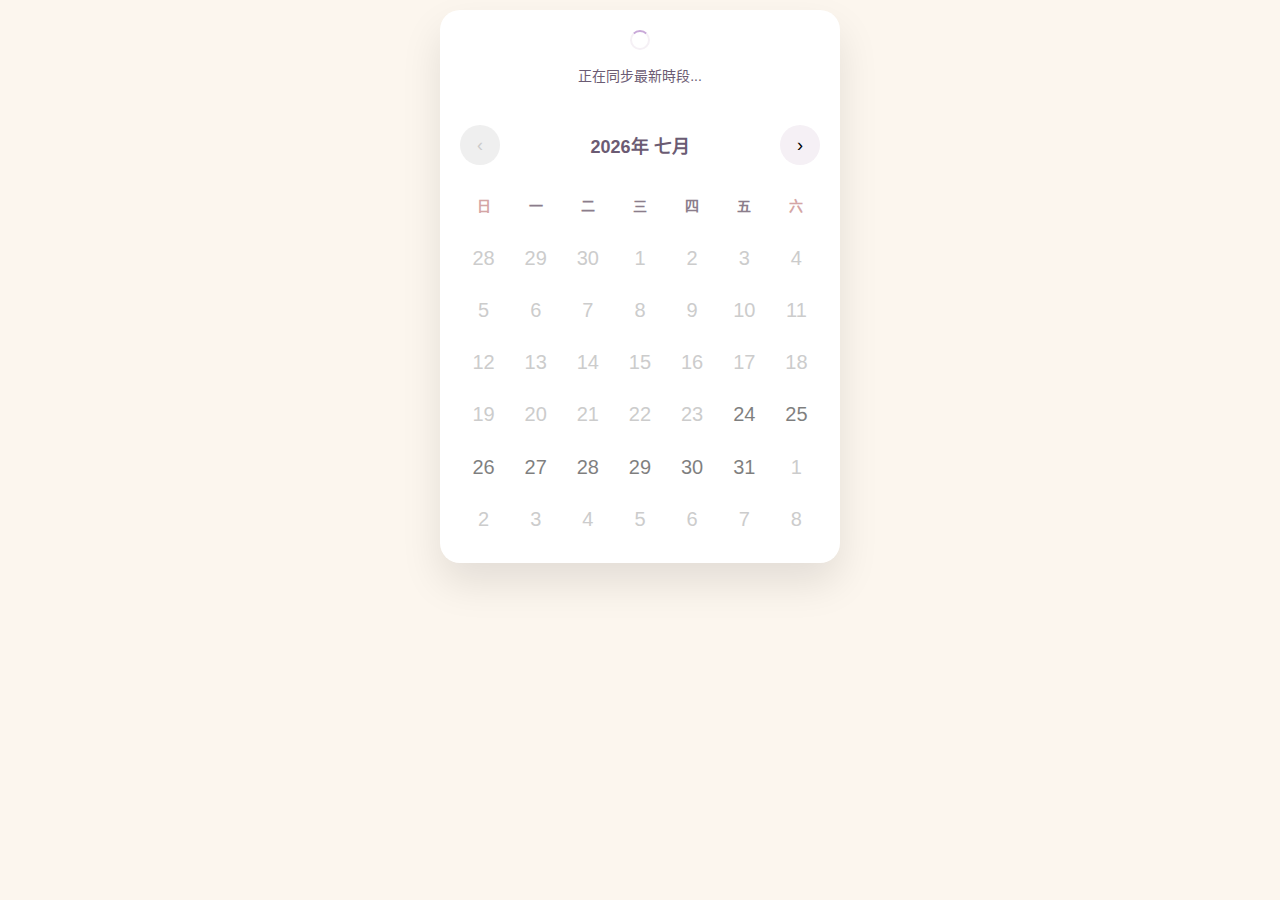
<file: index.html>
<!DOCTYPE html>
<html lang="zh-TW">
<head>
    <!-- 設定文件編碼為 UTF-8 -->
    <meta charset="UTF-8">
    <!-- 設定響應式設計的視窗參數，適合手機瀏覽 -->
    <meta name="viewport" content="width=device-width, initial-scale=1.0">
    <!-- 網頁標題 -->
    <title>美甲預約系統</title>
    
    <!-- 效能優化：預載入關鍵 CSS 資源 -->
    <!-- 只預載入 CSS 檔案，因為它們會立即用於頁面渲染 -->
    <!-- JavaScript 檔案已使用 defer 屬性，會在 HTML 解析時並行下載，無需額外 preload -->
    <link rel="preload" href="style.css" as="style">
    
    <!-- 效能優化：DNS 預解析 -->
    <link rel="dns-prefetch" href="//static.line-scdn.net">
    <link rel="dns-prefetch" href="//script.google.com">
    <link rel="dns-prefetch" href="//www.googleapis.com">
    
    <!-- 效能優化：預連接重要域名 -->
    <link rel="preconnect" href="https://static.line-scdn.net" crossorigin>
    <link rel="preconnect" href="https://www.googleapis.com" crossorigin>
    
    <!-- 引入外部 CSS 樣式檔案 -->
    <link rel="stylesheet" href="style.css">
</head>
<body>
    <!-- 主要容器，包含所有內容 -->
    <div class="container">
        <!-- 載入指示器 -->
        <div id="loadingIndicator" class="loading-indicator">
            <div class="loading-spinner"></div>
            <p>正在載入預約系統...</p>
        </div>
        
        <!-- 行事曆容器 -->
        <div class="calendar-container">
            <!-- 行事曆標題列，包含月份導航按鈕 -->
            <div class="calendar-header">
                <!-- 上一個月按鈕 -->
                <button id="prevMonth" class="nav-btn">‹</button>
                <!-- 顯示當前年月 -->
                <h2 id="currentMonth"></h2>
                <!-- 下一個月按鈕 -->
                <button id="nextMonth" class="nav-btn">›</button>
            </div>
            <!-- 行事曆網格容器 -->
            <div class="calendar-grid">
                <!-- 星期標題列 -->
                <div class="weekdays">
                    <div>日</div>
                    <div>一</div>
                    <div>二</div>
                    <div>三</div>
                    <div>四</div>
                    <div>五</div>
                    <div>六</div>
                </div>
                <!-- 日期格子容器，由 JavaScript 動態生成內容 -->
                <div id="calendarDays" class="days"></div>
            </div>
        </div>

        <!-- 時段選擇區域，預設隱藏，選擇日期後顯示 -->
        <div id="timeSlots" class="time-slots hidden">
            <!-- 顯示選中的日期 -->
            <h3 id="selectedDate"></h3>
            <!-- 時段按鈕容器，內容將由JavaScript動態生成 -->
            <div class="slots-container">
                <!-- 動態時段將在這裡生成 -->
            </div>
        </div>
    </div>

    <!-- 使用 defer 屬性非阻塞載入 JavaScript -->
    <!-- 引入LIFF SDK -->
    <script defer charset="utf-8" src="https://static.line-scdn.net/liff/edge/2/sdk.js"></script>
    <!-- 🔒 引入安全工具模組（必須優先載入，供其他模組使用） -->
    <script defer src="security-utils.js"></script>
    <!-- 🔐 引入加密工具模組（localStorage 資料加密） -->
    <script defer src="crypto-utils.js"></script>
    <!-- 🛡️ 引入 CSRF 保護模組（防止跨站請求偽造） -->
    <script defer src="csrf-protection.js"></script>
    <!-- 引入 LIFF 服務模組 -->
    <script defer src="liff-service.js"></script>
    <!-- 引入 API 服務模組 -->
    <script defer src="api-service.js"></script>
    <!-- 引入 Google 日曆服務模組 -->
    <script defer src="google-calendar-service.js"></script>
    <!-- 引入 Google 日曆配置 -->
    <script defer src="google-calendar-config.js"></script>
    <!-- 引入主要功能 JavaScript -->
    <script defer src="script.js"></script>
</body>
</html>
</file>
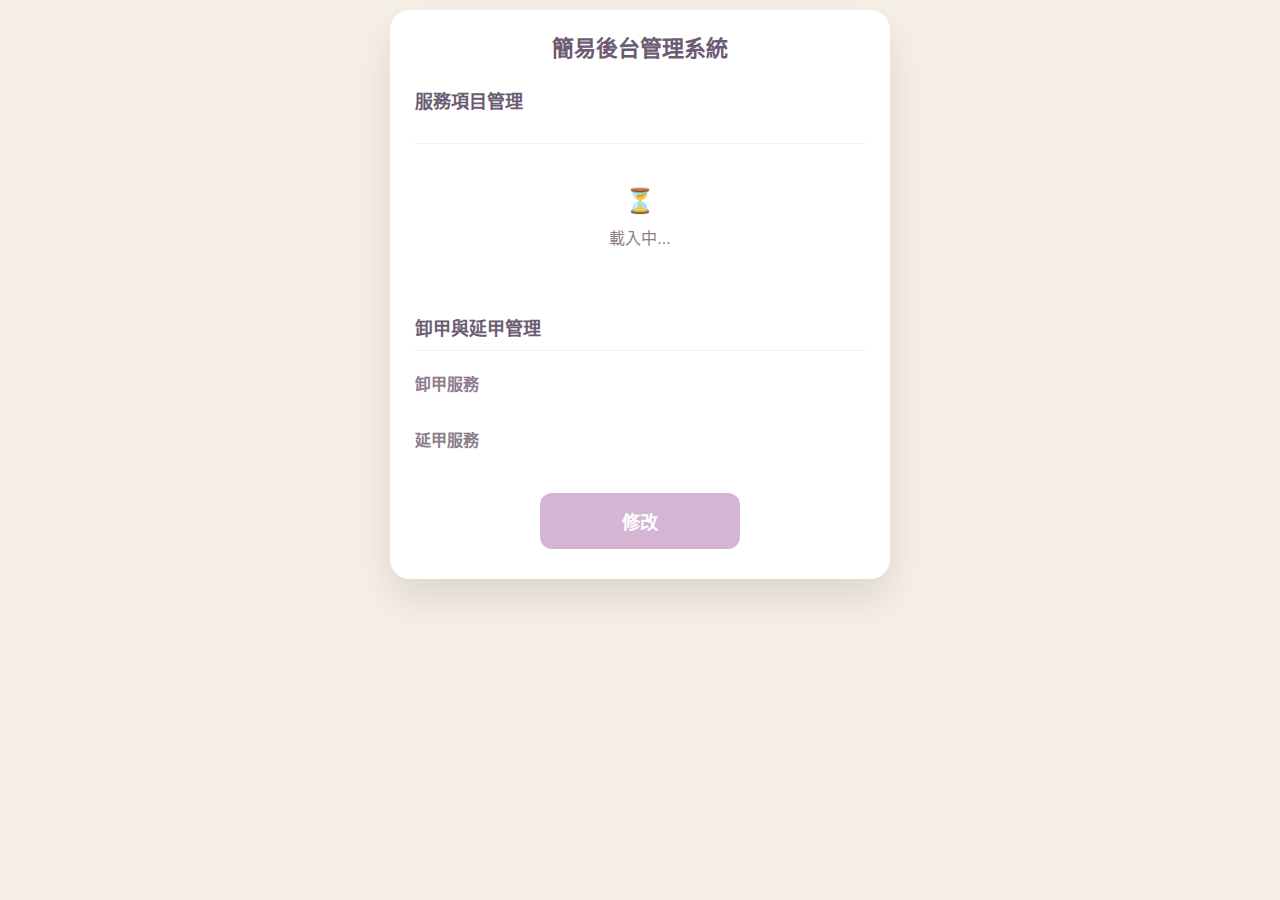
<file: admin.html>
<!DOCTYPE html>
<html lang="zh-TW">
<head>
    <!-- 設定字符編碼為 UTF-8，確保中文正確顯示 -->
    <meta charset="UTF-8">
    <!-- 設定視窗區域，適配手機螢幕，防止輸入時縮放 -->
    <meta name="viewport" content="width=device-width, initial-scale=1.0, maximum-scale=1.0, user-scalable=no">
    <!-- 頁面標題 -->
    <title>後台管理 - 服務項目設定</title>
    
    <!-- 防止不必要的資源預載 -->
    <meta http-equiv="Cache-Control" content="no-cache, no-store, must-revalidate">
    <meta http-equiv="Pragma" content="no-cache">
    <meta http-equiv="Expires" content="0">
    
    <!-- 載入後台管理專用的 CSS 樣式表 -->
    <link rel="stylesheet" href="admin.css">
</head>
<body>
    <!-- 主要容器 -->
    <div class="container">
        <!-- 表單容器 -->
        <div class="form-container">
            <!-- 頁面標題 -->
            <h1 class="form-title">簡易後台管理系統</h1>
            
             <!-- 服務項目管理區塊 -->
            <div class="section">
                <!-- 區塊標題 -->
                <h2 class="section-title">服務項目管理</h2>
                
                <!-- 拖拽提示文字 -->
                <div class="drag-hint" id="dragHint">長按拖曳改變項目順序</div>
                
                <!-- 分隔線 -->
                <div class="divider"></div>
                
                <!-- 服務項目容器（動態載入） -->
                <div class="service-options" id="serviceOptions">
                    <!-- 服務項目將從 Google Sheets 動態載入 -->
                    <div style="text-align: center; padding: 40px; color: #8b7d8b;">
                        <div style="font-size: 24px; margin-bottom: 10px;">⏳</div>
                        <div>載入中...</div>
                    </div>
                </div>
                
                <!-- 新增服務項目按鈕 (編輯模式下顯示) -->
                <div class="add-service-container hidden" id="addServiceContainer">
                    <button class="add-service-btn" id="addServiceBtn">
                        + 新增服務項目
                    </button>
                </div>
            </div>
            
            <!-- 卸甲、延甲管理區塊 -->
            <div class="section">
                <!-- 區塊標題 -->
                <h2 class="section-title">卸甲與延甲管理</h2>
                
                <!-- 分隔線 -->
                <div class="divider"></div>
                
                <!-- 卸甲服務管理 -->
                <div class="subsection">
                    <h3 class="subsection-title">卸甲服務</h3>
                    <div class="removal-options" id="removalOptions">
                        <!-- 卸甲選項將從 Google Sheets 動態載入 -->
                    </div>
                </div>
                
                <!-- 延甲服務管理 -->
                <div class="subsection">
                    <h3 class="subsection-title">延甲服務</h3>
                    <div class="extension-options" id="extensionOptions">
                        <!-- 延甲設定將從 Google Sheets 動態載入 -->
                    </div>
                </div>
            </div>
            
            <!-- 按鈕容器 -->
            <div class="button-container">
                <!-- 修改按鈕 (檢視模式下顯示) -->
                <button class="edit-btn" id="editBtn">修改</button>
                
                <!-- 送出和取消按鈕 (編輯模式下顯示，初始隱藏) -->
                <button class="submit-btn hidden" id="submitBtn">送出</button>
                <button class="cancel-btn hidden" id="cancelBtn">放棄修改</button>
            </div>
        
        </div>
        
    </div>

    <!-- 確認模態框 -->
    <div class="modal hidden" id="confirmModal">
        <div class="modal-content">
            <h3>確認儲存變更</h3>
            <p>您確定要儲存這些變更嗎？</p>
            <div class="modal-buttons">
                <button class="cancel-btn" id="modalCancelBtn">取消</button>
                <button class="confirm-btn" id="modalConfirmBtn">確認</button>
            </div>
        </div>
    </div>

    <!-- 載入必要的 JavaScript 模組 -->
    <!-- 🔒 引入安全工具模組（必須優先載入） -->
    <script src="security-utils.js" defer></script>
    <!-- 🔐 引入加密工具模組 -->
    <script src="crypto-utils.js" defer></script>
    <!-- 🛡️ 引入 CSRF 保護模組 -->
    <script src="csrf-protection.js" defer></script>
    <!-- 🌐 引入 API 服務模組 -->
    <script src="api-service.js" defer></script>
    <!-- 📝 載入後台管理專用的 JavaScript -->
    <script src="admin.js" defer></script>
</body>
</html>
</file>
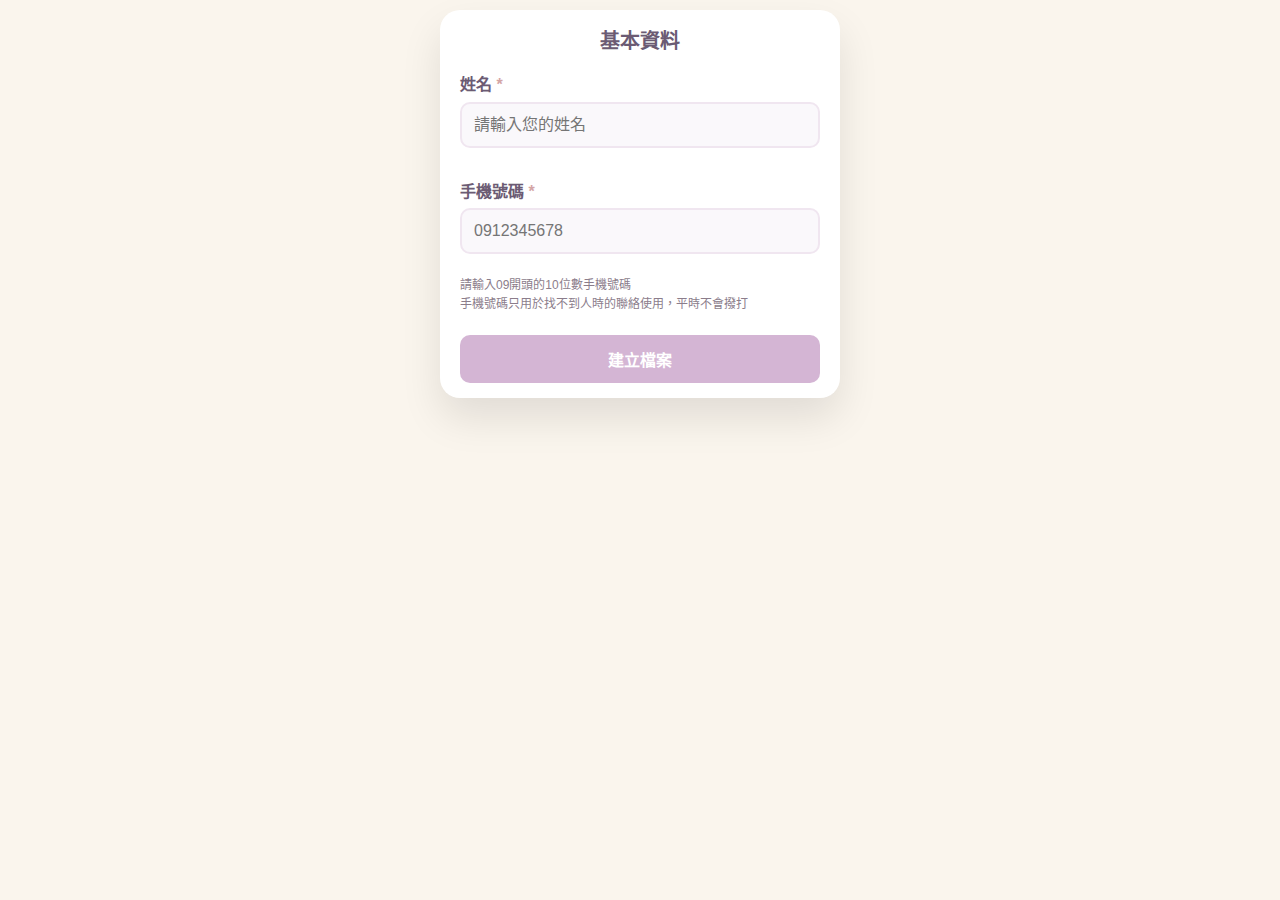
<file: customer-registration.html>
<!DOCTYPE html>
<html lang="zh-TW">
<head>
    <!-- 設定文件編碼為 UTF-8 -->
    <meta charset="UTF-8">
    <!-- 設定響應式設計的視窗參數，適合手機瀏覽 -->
    <meta name="viewport" content="width=device-width, initial-scale=1.0">
    <!-- 網頁標題 -->
    <title>顧客建檔系統</title>
    <!-- 引入外部 CSS 樣式檔案 -->
    <link rel="stylesheet" href="customer-registration.css">
    <!-- 引入LIFF SDK -->
    <script charset="utf-8" src="https://static.line-scdn.net/liff/edge/2/sdk.js"></script>
</head>
<body>
    <!-- 主要容器，包含所有內容 -->
    <div class="container">
        <!-- 建檔表單容器 -->
        <main class="form-container">
            <!-- 內文標題 -->
            <h1 class="form-title">基本資料</h1>
            
            <form id="customerForm" novalidate>
                <!-- 姓名輸入區域 -->
                <div class="input-group">
                    <label for="customerName">姓名 <span class="required">*</span></label>
                    <input 
                        type="text" 
                        id="customerName" 
                        name="customerName" 
                        placeholder="請輸入您的姓名"
                        required
                        autocomplete="name"
                        aria-describedby="nameError"
                    >
                    <span class="error-message" id="nameError" role="alert"></span>
                </div>

                <!-- 手機號碼輸入區域 -->
                <div class="input-group">
                    <label for="customerPhone">手機號碼 <span class="required">*</span></label>
                    <input 
                        type="tel" 
                        id="customerPhone" 
                        name="customerPhone" 
                        placeholder="0912345678"
                        pattern="09[0-9]{8}"
                        maxlength="10"
                        required
                        autocomplete="tel"
                        aria-describedby="phoneError phoneHint"
                    >
                    <span class="error-message" id="phoneError" role="alert"></span>
                    <small class="input-hint" id="phoneHint">請輸入09開頭的10位數手機號碼
                        <br>
                        手機號碼只用於找不到人時的聯絡使用，平時不會撥打
                    </small>
                </div>

                <!-- 提交按鈕 -->
                <button type="submit" class="submit-btn" id="submitBtn">
                    <span class="btn-text">建立檔案</span>
                    <span class="btn-loading hidden">
                        <span class="loading-spinner"></span>
                        建立中...
                    </span>
                </button>
            </form>
        </main>

        <!-- 成功建檔的模態框 -->
        <div id="successModal" class="modal hidden" role="dialog" aria-labelledby="successTitle" aria-modal="true">
            <div class="modal-content">
                <h2 id="successTitle">✅ 建檔成功</h2>
                <div id="customerInfo" aria-live="polite"></div>
                <button id="closeSuccessBtn" class="confirm-btn">關閉</button>
            </div>
        </div>
    </div>

    <!-- 🔒 引入安全工具模組（必須優先載入，供其他模組使用） -->
    <script defer src="security-utils.js"></script>
    <!-- 🔐 引入加密工具模組（localStorage 資料加密） -->
    <script defer src="crypto-utils.js"></script>
    <!-- 🛡️ 引入 CSRF 保護模組（防止跨站請求偽造） -->
    <script defer src="csrf-protection.js"></script>
    <!-- 引入 LIFF 服務模組 -->
    <script defer src="liff-service.js"></script>
    <!-- 引入 API 服務模組 -->
    <script defer src="api-service.js"></script>
    <!-- 引入顧客建檔系統 JavaScript -->
    <script defer src="customer-registration.js"></script>
</body>
</html>
</file>
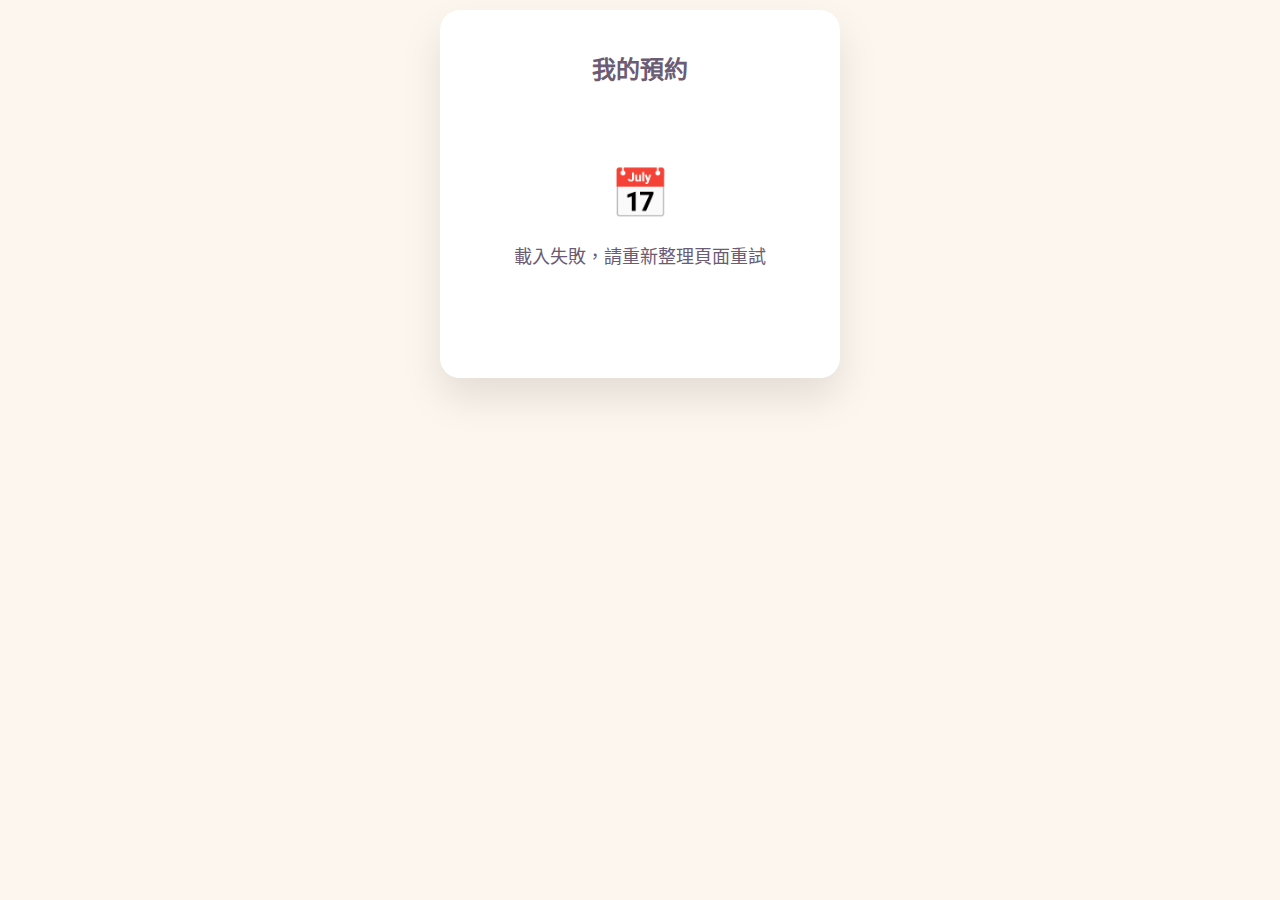
<file: mybooking.html>
<!DOCTYPE html>
<html lang="zh-TW">
<head>
    <!-- 設定文件編碼為 UTF-8，確保中文字符正確顯示 -->
    <meta charset="UTF-8">
    <!-- 設定響應式設計的視窗參數，適合手機瀏覽，確保在不同設備上都有良好的顯示效果 -->
    <meta name="viewport" content="width=device-width, initial-scale=1.0">
    <!-- 網頁標題，顯示在瀏覽器標籤頁上 -->
    <title>我的預約</title>
    
    <!-- 效能優化：預載入關鍵 CSS 資源，提前下載重要檔案以提升載入速度 -->
    <!-- 只預載入 CSS 檔案，因為它們會立即用於頁面渲染 -->
    <!-- JavaScript 檔案已使用 defer 屬性，會在 HTML 解析時並行下載，無需額外 preload -->
    <link rel="preload" href="style.css" as="style">
    <link rel="preload" href="mybooking.css" as="style">
    
    <!-- 效能優化：DNS 預解析，提前解析外部域名以減少網路延遲 -->
    <link rel="dns-prefetch" href="//static.line-scdn.net">
    
    <!-- 效能優化：預連接重要域名，提前建立與外部資源的連接 -->
    <link rel="preconnect" href="https://static.line-scdn.net" crossorigin>
    
    <!-- 引入外部 CSS 樣式檔案，定義頁面的視覺外觀 -->
    <link rel="stylesheet" href="style.css">
    <link rel="stylesheet" href="mybooking.css">
</head>
<body>
    <!-- 主要容器，包含所有頁面內容，提供統一的布局結構 -->
    <div class="container">
        <!-- 載入指示器：在頁面初始化時顯示，提供用戶反饋 -->
        <div id="loadingIndicator" class="loading-indicator">
            <div class="loading-spinner"></div>
            <p>正在載入預約資訊...</p>
        </div>
        
        <!-- 預約管理容器：主要內容區域，包含標題和預約資訊 -->
        <div class="management-container">
            <!-- 頁面標題：清楚標示當前頁面的功能 -->
            <h1 class="management-title">我的預約</h1>
            
            <!-- 預約資訊顯示區域：以橫向長方形卡片形式顯示多筆預約 -->
            <div id="bookingInfoContainer" class="booking-info-container" style="display: none;">
                <!-- 動態生成的預約卡片將顯示在這裡 -->
            </div>
            
            <!-- 無預約狀態：當用戶沒有預約記錄時顯示的友好提示 -->
            <div id="noBookingContainer" class="no-booking-container" style="display: none;">
                <div class="no-booking-icon">📅</div>
                <div class="no-booking-text">目前沒有預約記錄</div>
            </div>
            
            <!-- 載入狀態：在查詢預約資訊時顯示的載入提示 -->
            <div id="loadingContainer" class="loading-container" style="display: none;">
                <div class="loading-spinner"></div>
                <div class="loading-text">正在查詢預約資訊</div>
            </div>
        </div>
    </div>

    <!-- 使用 defer 屬性非阻塞載入 JavaScript，確保頁面內容優先載入 -->
    <!-- 引入LIFF SDK：LINE 官方提供的 JavaScript 庫，用於與 LINE 平台整合 -->
    <script defer charset="utf-8" src="https://static.line-scdn.net/liff/edge/2/sdk.js"></script>
    <!-- 🔒 引入安全工具模組：提供資料遮罩和安全日誌功能（必須優先載入） -->
    <script defer src="security-utils.js"></script>
    <!-- 🔐 引入加密工具模組：提供 localStorage 資料加密功能 -->
    <script defer src="crypto-utils.js"></script>
    <!-- 🛡️ 引入 CSRF 保護模組：防止跨站請求偽造攻擊 -->
    <script defer src="csrf-protection.js"></script>
    <!-- 引入 LIFF 服務模組：統一管理 LIFF 初始化和用戶資料 -->
    <script defer src="liff-service.js"></script>
    <!-- 引入 API 服務：用於與後端 Google Apps Script 通訊 -->
    <script defer src="api-service.js"></script>
    <!-- 引入預約管理 JavaScript：處理頁面的互動邏輯和預約資訊顯示 -->
    <script defer src="mybooking.js"></script>
</body>
</html>
</file>
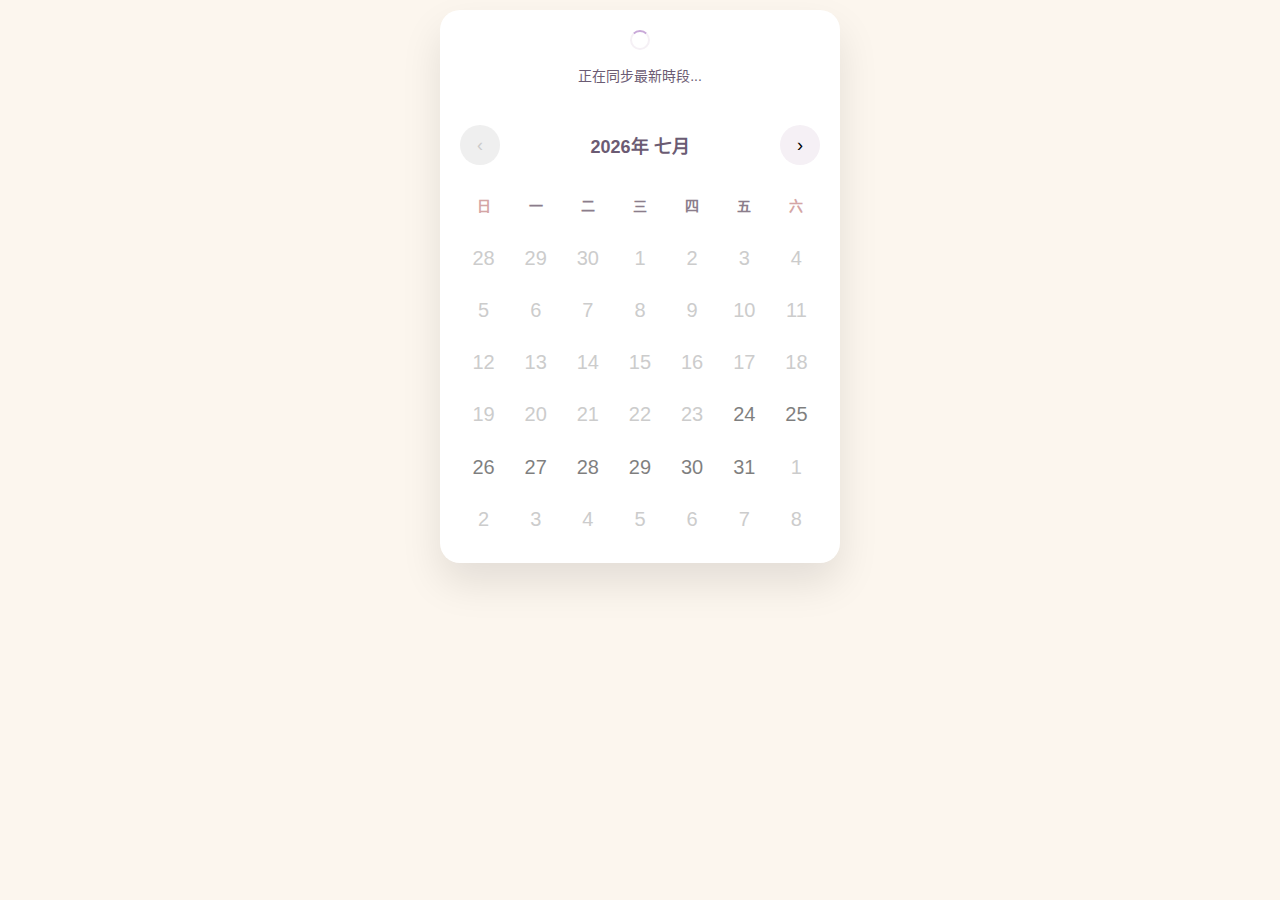
<file: service-selection.html>
<!DOCTYPE html>
<html lang="zh-TW">
<head>
    <!-- 設定文件編碼為 UTF-8 -->
    <meta charset="UTF-8">
    <!-- 設定響應式設計的視窗參數，適合手機瀏覽 -->
    <meta name="viewport" content="width=device-width, initial-scale=1.0">
    <!-- 網頁標題 -->
    <title>服務選擇 - 美甲預約系統</title>
    <!-- 引入外部 CSS 樣式檔案 -->
    <link rel="stylesheet" href="service-selection.css">
    <!-- 性能優化 -->
    <!-- 只預載入 CSS 檔案，因為它們會立即用於頁面渲染 -->
    <!-- JavaScript 檔案已使用 defer 屬性，會在 HTML 解析時並行下載，無需額外 preload -->
    <link rel="preload" href="service-selection.css" as="style">
    <link rel="dns-prefetch" href="//static.line-scdn.net">
    <meta name="theme-color" content="#667eea">
    
    <!-- 引入LIFF SDK -->
    <script charset="utf-8" src="https://static.line-scdn.net/liff/edge/2/sdk.js" defer></script>
</head>
<body>
    <!-- 主要容器，包含所有內容 -->
    <div class="container">
        <!-- 載入指示器 -->
        <div id="initialLoadingContainer" class="initial-loading-container">
            <div class="loading-content">
                <div class="loading-spinner"></div>
                <h3>正在驗證客戶資料...</h3>
                <p class="loading-text">請稍候</p>
            </div>
        </div>

        <!-- 服務選擇表單容器（初始隱藏） -->
        <div class="form-container" id="mainContent" style="display: none;">
            <!-- 內文標題 -->
            <h2 class="form-title">服務選擇</h2>
            
            <form id="serviceForm">
                <!-- 服務項目選擇區域 -->
                <div class="section">
                    <h3 class="section-title">服務項目</h3>
                    <div class="service-options">
                        <!-- 手｜單色 -->
                        <div class="service-item" data-service="single-color">
                            <span class="service-text">手｜單色</span>
                            <span class="check-icon hidden">✓</span>
                        </div>
                        <!-- 手｜貓眼 -->
                        <div class="service-item" data-service="cat-eye">
                            <span class="service-text">手｜貓眼、鏡面、碎鑽特殊單色</span>
                            <span class="check-icon hidden">✓</span>
                        </div>
                        <!-- 手｜不挑款 -->
                        <div class="service-item" data-service="no-pick">
                            <span class="service-text">手｜不挑款 or 其他 (麻煩備註幫我填寫)</span>
                            <span class="check-icon hidden">✓</span>
                        </div>
                    </div>
                </div>

                <!-- 分隔線 -->
                <div class="divider"></div>

                <!-- 卸甲選項區域 -->
                <div class="section">
                    <h3 class="section-title">卸甲服務</h3>
                    <div class="removal-options">
                        <!-- 需要卸甲 -->
                        <div class="removal-item" data-removal="need">
                            <span class="removal-text">需要卸甲</span>
                        </div>
                        <!-- 不用卸甲 -->
                        <div class="removal-item" data-removal="no-need">
                            <span class="removal-text">不用卸甲</span>
                        </div>
                    </div>
                </div>

                <!-- 分隔線 -->
                <div class="divider"></div>

                <!-- 數量選擇區域 -->
                <div class="section">
                    <div class="quantity-selector" id="quantitySelector">
                        <span class="quantity-text" id="quantityText">延甲</span>
                        <span class="check-icon hidden">✓</span>
                    </div>
                </div>

                <!-- 分隔線 -->
                <div class="divider"></div>

                <!-- 其他備註區域 -->
                <div class="section">
                    <h3 class="section-title">其他備註</h3>
                    <textarea 
                        id="remarks" 
                        name="remarks" 
                        placeholder="請輸入其他需求或備註..."
                        rows="4"
                    ></textarea>
                </div>

                <!-- 按鈕區域 -->
                <div class="button-container">
                    <button type="button" class="back-btn" id="backBtn">返回</button>
                    <button type="submit" class="submit-btn">確認服務</button>
                </div>
            </form>
        </div>

        <!-- 數量選擇模態框 -->
        <div id="quantityModal" class="modal hidden">
            <div class="modal-content">
                <h3>延甲</h3>
                <div class="quantity-options">
                    <div class="quantity-option" data-quantity="1-3">
                        <span>一到三隻</span>
                    </div>
                    <div class="quantity-option" data-quantity="4-7">
                        <span>四到七隻</span>
                    </div>
                    <div class="quantity-option" data-quantity="7+">
                        <span>七隻以上</span>
                    </div>
                </div>
                <div class="modal-buttons">
                    <button id="removeQuantity" class="remove-btn">移除</button>
                    <button id="confirmQuantity" class="confirm-btn" disabled>確認</button>
                </div>
            </div>
        </div>

        <!-- 服務確認模態框 -->
        <div id="confirmModal" class="modal hidden">
            <div class="modal-content">
                <h3>確認服務內容</h3>
                <div id="serviceDetails" class="service-details"></div>
                <div class="modal-buttons">
                    <button id="confirmService" class="confirm-btn">確認</button>
                    <button id="cancelService" class="cancel-btn">返回修改</button>
                </div>
            </div>
        </div>

        <!-- 正在預約模態框 -->
        <div id="loadingModal" class="modal hidden">
            <div class="modal-content">
                <h3>正在為您預約</h3>
                <div class="loading-spinner"></div>
            </div>
        </div>

        <!-- 成功提示模態框 -->
        <div id="successModal" class="modal hidden">
            <div class="modal-content">
                <h3>預約成功！</h3>
                <button id="closeSuccess" class="confirm-btn">關閉</button>
            </div>
        </div>
    </div>

    <!-- 🔒 引入安全工具模組（必須優先載入，供其他模組使用） -->
    <script src="security-utils.js" defer></script>
    <!-- 🔐 引入加密工具模組（localStorage 資料加密） -->
    <script src="crypto-utils.js" defer></script>
    <!-- 🛡️ 引入 CSRF 保護模組（防止跨站請求偽造） -->
    <script src="csrf-protection.js" defer></script>
    <!-- 引入 LIFF 服務模組 -->
    <script src="liff-service.js" defer></script>
    <!-- 引入 API 服務模組 -->
    <script src="api-service.js" defer></script>
    <!-- 引入服務選擇系統 JavaScript -->
    <script src="service-selection.js" defer></script>
</body>
</html>
</file>
<file: style.css>
/* 全域樣式重置，移除所有元素的預設邊距和內距 */
* {
    margin: 0;
    padding: 0;
    box-sizing: border-box; /* 讓邊框和內距包含在元素寬度內 */
}

/* 頁面主體樣式 */
body {
    /* 使用系統字體，確保在不同裝置上都有良好的顯示效果 */
    font-family: -apple-system, BlinkMacSystemFont, 'Segoe UI', Roboto, sans-serif;
    /* 淡淡的杏色背景 */
    background: #fcf6ee;
    min-height: 100vh; /* 最小高度為視窗高度 */
    padding: 10px; /* 四周留白 */
}

/* 主要容器樣式 */
.container {
    max-width: 400px; /* 最大寬度，適合手機螢幕 */
    margin: 0 auto; /* 水平置中 */
    background: white; /* 白色背景 */
    border-radius: 20px; /* 圓角邊框 */
    box-shadow: 0 20px 40px rgba(0, 0, 0, 0.1); /* 陰影效果 */
    overflow: hidden; /* 隱藏超出容器的內容 */
}

/* 行事曆容器樣式 */
.calendar-container {
    padding: 20px; /* 內部留白 */
}

/* 行事曆標題列樣式 */
.calendar-header {
    display: flex; /* 使用彈性布局 */
    justify-content: space-between; /* 兩端對齊 */
    align-items: center; /* 垂直置中 */
    margin-bottom: 20px; /* 下方留白 */
}

/* 月份導航按鈕樣式 */
.nav-btn {
    background: #f5f0f5; /* 淺薰衣草色背景 */
    border: none; /* 移除邊框 */
    width: 40px; /* 固定寬度 */
    height: 40px; /* 固定高度 */
    border-radius: 50%; /* 圓形按鈕 */
    font-size: 18px; /* 字體大小 */
    cursor: pointer; /* 滑鼠指標變為手型 */
    transition: all 0.3s ease; /* 平滑過渡效果 */
}

/* 導航按鈕懸停效果 */
.nav-btn:hover {
    background: #e8dde8; /* 更深的薰衣草色 */
    transform: scale(1.1); /* 放大 1.1 倍 */
}

/* 🚫 禁用的導航按鈕樣式
 * 設計目標：明確表示該按鈕不可點擊，提供清晰的視覺反饋
 * 適用條件：超出允許的月份導航範圍時（僅限當月和下個月）
 */
.nav-btn:disabled {
    background: #e0e0e0 !important; /* 灰色背景 - 表示禁用狀態 */
    color: #999999 !important; /* 灰色文字 - 降低可讀性表示不可用 */
    cursor: not-allowed !important; /* 禁止游標 - 明確告知不可點擊 */
    opacity: 0.5 !important; /* 透明度50% - 降低視覺權重 */
    transform: none !important; /* 禁用變形效果 - 無動畫反饋 */
}

/* 🚫 禁用的導航按鈕懸停時保持靜態 */
.nav-btn:disabled:hover {
    background: #e0e0e0 !important; /* 保持灰色背景 - 無變化 */
    transform: none !important; /* 禁用縮放效果 - 無互動反饋 */
}

/* 當前月份標題樣式 */
#currentMonth {
    font-size: 18px; /* 字體大小 */
    font-weight: 600; /* 字體粗細 */
    color: #6b5b73; /* 典雅紫灰色文字 */
}

/* 行事曆網格容器 */
.calendar-grid {
    background: white; /* 白色背景 */
}

/* 星期標題列樣式 */
.weekdays {
    display: grid; /* 使用網格布局 */
    grid-template-columns: repeat(7, 1fr); /* 7 等分欄位 */
    gap: 5px; /* 格子間距 */
    margin-bottom: 10px; /* 下方留白 */
}

/* 星期標題文字樣式 */
.weekdays div {
    text-align: center; /* 文字置中 */
    font-weight: 600; /* 字體粗細 */
    color: #8b7d8b; /* 典雅灰紫色文字 */
    padding: 10px 5px; /* 內部留白 */
    font-size: 14px; /* 字體大小 */
}

/* 週六日標題文字樣式（粉色） */
.weekdays div:first-child,
.weekdays div:last-child {
    color: #d4a5a5; /* 典雅粉色文字 */
}

/* 日期格子容器 */
.days {
    display: grid; /* 使用網格布局 */
    grid-template-columns: repeat(7, 1fr); /* 7 等分欄位 */
    gap: 5px; /* 格子間距 */
}

/* 單個日期格子樣式 */
.day {
    aspect-ratio: 1; /* 保持正方形比例 */
    display: flex; /* 使用彈性布局 */
    align-items: center; /* 垂直置中 */
    justify-content: center; /* 水平置中 */
    border-radius: 10px; /* 圓角邊框 */
    cursor: pointer; /* 滑鼠指標變為手型 */
    transition: all 0.3s ease; /* 平滑過渡效果 */
    font-size: 20px; /* 字體大小 */
    font-weight: 500; /* 字體粗細 */
}

/* 日期格子懸停效果 */
.day:hover {
    background: #f8f4f8; /* 淺薰衣草色背景 */
    transform: scale(1.05); /* 放大 1.05 倍 */
}

/* 非當月日期樣式 */
.day.other-month {
    color: #ccc; /* 淺灰色文字 */
    cursor: not-allowed; /* 禁止點擊的指標 */
}

/* 非當月日期懸停時不變化 */
.day.other-month:hover {
    background: none; /* 無背景 */
    transform: none; /* 無變形 */
}

/* 今天的日期樣式 */
.day.today {
    background: #c8a8d8; /* 典雅薰衣草色背景 */
    color: white; /* 白色文字 */
}

/* 選中日期的樣式 */
.day.selected {
    background: #d4b5d4; /* 典雅粉紫色背景 */
    color: white; /* 白色文字 */
}

/* 過去日期樣式 */
.day.past {
    color: #ccc; /* 淺灰色文字 */
    cursor: not-allowed; /* 禁止點擊的指標 */
}

/* 過去日期懸停時不變化 */
.day.past:hover {
    background: none; /* 無背景 */
    transform: none; /* 無變形 */
}





/* 時段選擇區域樣式 */
.time-slots {
    padding: 20px; /* 內部留白 */
    border-top: 1px solid #f0e6f0; /* 上方分隔線 */
    animation: slideUp 0.3s ease; /* 滑入動畫 */
}

/* 時段選擇標題樣式 */
.time-slots h3 {
    text-align: center; /* 文字置中 */
    margin-bottom: 20px; /* 下方留白 */
    color: #6b5b73; /* 典雅紫灰色文字 */
    font-size: 16px; /* 字體大小 */
}

/* 時段按鈕容器 */
.slots-container {
    display: flex; /* 使用彈性布局 */
    flex-direction: column; /* 垂直排列 */
    gap: 10px; /* 按鈕間距 */
}

/* 時段容器樣式 */
.time-slot {
    background: white; /* 白色背景 */
    border: 2px solid #f0e6f0; /* 淺薰衣草色邊框 */
    border-radius: 15px; /* 圓角邊框 */
    padding: 15px; /* 內部留白 */
    transition: all 0.3s ease; /* 平滑過渡效果 */
    display: flex; /* 使用彈性布局 */
    justify-content: space-between; /* 兩端對齊 */
    align-items: center; /* 垂直置中 */
}

/* 時段容器懸停效果 */
.time-slot:hover {
    border-color: #c8a8d8; /* 薰衣草色邊框 */
    background: #faf8fb; /* 淺薰衣草色背景 */
    transform: translateY(-2px); /* 向上移動 2px */
}

/* 已預約時段的樣式 */
.time-slot.booked {
    background: #f5e6e8; /* 淺粉色背景 */
    border-color: #d4a5a5; /* 典雅粉色邊框 */
    opacity: 0.6; /* 透明度 60% */
}

/* 已預約時段懸停時不變化 */
.time-slot.booked:hover {
    transform: none; /* 無變形 */
    border-color: #d4a5a5; /* 保持典雅粉色邊框 */
    background: #f5e6e8; /* 保持淺粉色背景 */
}

/* 🕒 已過期時段的樣式（超過3小時前的預約限制）
 * 設計目標：明確表示該時段無法預約，與其他狀態有明顯視覺區別
 * 適用條件：當前時間已超過預約時段前3小時的截止時間
 * 視覺層級：灰色系統，低透明度，傳達「不可用」的訊息
 */
.time-slot.expired {
    background: #f0f0f0; /* 淺灰色背景 - 中性色調表示不可用狀態 */
    border-color: #c0c0c0; /* 灰色邊框 - 與背景搭配的一致性 */
    opacity: 0.5; /* 透明度50% - 明顯降低視覺權重，表示失效狀態 */
}

/* 🚫 已過期時段懸停時保持靜態
 * 設計理念：過期時段不應有任何互動反饋，避免用戶產生可點擊的錯覺
 * 行為：完全禁用hover效果，保持靜態外觀
 */
.time-slot.expired:hover {
    transform: none; /* 禁用變形效果 - 沒有上浮或縮放 */
    border-color: #c0c0c0; /* 保持灰色邊框 - 無色彩變化 */
    background: #f0f0f0; /* 保持淺灰色背景 - 無亮度變化 */
}

/* 時間資訊容器 */
.time-info {
    display: flex; /* 使用彈性布局 */
    flex-direction: column; /* 垂直排列 */
    align-items: flex-start; /* 左對齊 */
}

/* 時間文字樣式 */
.time {
    font-size: 18px; /* 字體大小 */
    font-weight: 600; /* 字體粗細 */
    color: #6b5b73; /* 典雅紫灰色文字 */
}

/* 時段描述文字樣式 */
.period {
    font-size: 14px; /* 字體大小 */
    color: #8b7d8b; /* 典雅灰紫色文字 */
}

/* 預約按鈕樣式 */
.book-btn {
    background: #d4b5d4; /* 典雅粉紫色背景 */
    color: white; /* 白色文字 */
    border: none; /* 移除邊框 */
    border-radius: 8px; /* 圓角邊框 */
    padding: 8px 16px; /* 內部留白 */
    font-size: 14px; /* 字體大小 */
    font-weight: 600; /* 字體粗細 */
    cursor: pointer; /* 滑鼠指標變為手型 */
    transition: all 0.3s ease; /* 平滑過渡效果 */
    min-width: 60px; /* 最小寬度 */
}

/* 預約按鈕懸停效果 */
.book-btn:hover {
    background: #b89bb8; /* 更深的粉紫色 */
    transform: scale(1.05); /* 放大 1.05 倍 */
}

/* 已預約時段的按鈕樣式 */
.time-slot.booked .book-btn {
    background: #b8a8b8; /* 典雅灰紫色背景 */
    cursor: not-allowed; /* 禁止點擊的指標 */
}

/* 已預約按鈕懸停時不變化 */
.time-slot.booked .book-btn:hover {
    background: #b8a8b8; /* 保持典雅灰紫色背景 */
    transform: none; /* 無變形 */
}

/* ⏰ 已過期時段的按鈕樣式
 * 功能說明：顯示「已過期」狀態，完全禁用互動功能
 * 設計原則：
 *   - 視覺上明確表示不可點擊狀態
 *   - 使用對比度較低的灰色系統
 *   - 游標變為禁止符號，給予明確的不可操作訊號
 * 適用場景：當前時間超過預約時段前3小時時顯示
 */
.time-slot.expired .book-btn {
    background: #999999; /* 中性灰色背景 - 表示功能已停用 */
    cursor: not-allowed; /* 禁止游標 - 明確告知不可點擊 */
    color: #666666; /* 深灰色文字 - 降低可讀性表示不重要 */
    /* 繼承父元素的其他樣式：border-radius, padding, font-size等 */
}

/* 🚫 已過期按鈕懸停時保持完全靜態
 * 設計目標：徹底移除所有互動反饋，避免任何可操作的暗示
 * 實現方式：覆蓋所有可能的hover效果，確保完全靜態
 */
.time-slot.expired .book-btn:hover {
    background: #999999; /* 保持相同的灰色背景 - 無視覺變化 */
    transform: none; /* 禁用縮放效果 - 無動畫反饋 */
    /* 注意：cursor: not-allowed 會自動繼承，無需重複定義 */
}

/* 🚨 系統錯誤時段的樣式（API查詢失敗）
 * 設計目標：明確表示系統暫時無法提供服務，與其他狀態有視覺區別
 * 適用條件：Google日曆API查詢失敗或出現錯誤時
 * 視覺層級：橙色系統，表示警告和暫時不可用狀態
 */
.time-slot.system-error {
    background: #fff3e0; /* 淺橙色背景 - 警告色調表示系統問題 */
    border-color: #ffb74d; /* 橙色邊框 - 突出警告狀態 */
    opacity: 0.7; /* 透明度70% - 表示暫時不可用 */
}

/* 🚫 系統錯誤時段懸停時保持靜態
 * 設計理念：系統錯誤時段不應有互動反饋，表示服務暫停
 */
.time-slot.system-error:hover {
    transform: none; /* 禁用變形效果 */
    border-color: #ffb74d; /* 保持橙色邊框 */
    background: #fff3e0; /* 保持淺橙色背景 */
}

/* 🚨 系統錯誤時段的按鈕樣式
 * 功能說明：顯示「系統錯誤」狀態，完全禁用預約功能
 * 設計原則：
 *   - 使用警告色系表示系統問題
 *   - 明確表示暫時無法使用
 *   - 與其他錯誤狀態有視覺區別
 */
.time-slot.system-error .book-btn {
    background: #ff9800; /* 橙色背景 - 警告色調 */
    cursor: not-allowed; /* 禁止游標 */
    color: white; /* 白色文字 - 確保可讀性 */
}

/* 🚫 系統錯誤按鈕懸停時保持靜態 */
.time-slot.system-error .book-btn:hover {
    background: #ff9800; /* 保持橙色背景 */
    transform: none; /* 禁用縮放效果 */
}

/* 載入中的時段樣式 */
.time-slot.loading {
    background: #f8f6f8; /* 淺灰紫色背景 */
    border-color: #e0d6e0; /* 淺灰邊框 */
    opacity: 0.7; /* 透明度 70% */
}

.time-slot.loading:hover {
    transform: none; /* 載入中時無變形 */
    border-color: #e0d6e0; /* 保持淺灰邊框 */
    background: #f8f6f8; /* 保持淺灰紫色背景 */
}

/* 載入中的按鈕樣式 */
.time-slot.loading .book-btn {
    background: #d0c6d0; /* 淺灰紫色背景 */
    cursor: not-allowed; /* 禁止點擊的指標 */
    color: #8b7d8b; /* 典雅灰紫色文字 */
}

.time-slot.loading .book-btn:hover {
    background: #d0c6d0; /* 保持淺灰紫色背景 */
    transform: none; /* 無變形 */
}

/* 隱藏元素的樣式 */
.hidden {
    display: none !important; /* 強制隱藏 */
}

/* 載入指示器樣式 */
.loading-indicator {
    text-align: center;
    padding: 20px 20px;
    color: #8b7d8b;
}

.loading-spinner {
    width: 20px;
    height: 20px;
    border: 2px solid #f5f0f5;
    border-top: 2px solid #c8a8d8;
    border-radius: 50%;
    animation: spin 1s linear infinite;
    margin: 0 auto 8px;
}

@keyframes spin {
    to { transform: rotate(360deg); }
}

.loading-indicator p {
    margin-top: 15px;
    color: #6b5b73;
    font-size: 14px;
}

/* 時段選擇區域滑入動畫 */
@keyframes slideUp {
    from {
        opacity: 0; /* 起始透明度為 0 */
        transform: translateY(20px); /* 起始位置向下 20px */
    }
    to {
        opacity: 1; /* 結束透明度為 1 */
        transform: translateY(0); /* 結束位置為原位 */
    }
}



/* 無時段訊息樣式 */
.no-slots-message {
    text-align: center;
    padding: 40px 20px;
    background: #f8f4f8;
    border-radius: 10px;
    margin: 10px 0;
}

/* 無時段訊息主要文字 */
.no-slots-message p {
    color: #6b5b73;
    font-size: 16px;
    margin-bottom: 10px;
    font-weight: 500;
}

/* 無時段訊息提示文字 */
.no-slots-message .hint {
    color: #8b7d8b;
    font-size: 14px;
    margin-bottom: 0;
    font-weight: 400;
}

/* 手機裝置優化樣式 */
@media (max-width: 480px) {
    /* 手機版頁面主體樣式 */
    body {
        padding: 5px; /* 減少四周留白 */
    }
    
    /* 手機版主容器樣式 */
    .container {
        max-width: 100%; /* 全寬顯示 */
        border-radius: 15px; /* 較小的圓角 */
    }
    
    /* 手機版行事曆容器樣式 */
    .calendar-container {
        padding: 15px; /* 減少內部留白 */
    }
    
    /* 手機版時段選擇區域樣式 */
    .time-slots {
        padding: 15px; /* 減少內部留白 */
    }
}
</file>
<file: admin.css>
/* 匯入基礎樣式 - 與 service-selection.css 相同的基礎設定 */

/* 全域樣式重置，移除所有元素的預設邊距和內距 */
* {
    margin: 0;
    padding: 0;
    box-sizing: border-box; /* 讓邊框和內距包含在元素寬度內 */
}

/* 頁面主體樣式 */
body {
    /* 使用系統字體，確保在不同裝置上都有良好的顯示效果 */
    font-family: -apple-system, BlinkMacSystemFont, 'Segoe UI', Roboto, sans-serif;
    /* 淡淡的杏色背景 */
    background: #f5efe6;
    min-height: 100vh; /* 最小高度為視窗高度 */
    padding: 10px; /* 四周留白 */
    /* 防止手機瀏覽器縮放 */
    -webkit-text-size-adjust: 100%;
    -ms-text-size-adjust: 100%;
    text-size-adjust: 100%;
    /* 確保觸控滾動順暢 */
    -webkit-overflow-scrolling: touch;
    overflow-x: hidden; /* 防止水平滾動 */
}

/* 主要容器樣式 */
.container {
    max-width: 500px; /* 稍微寬一點，適合後台管理 */
    margin: 0 auto; /* 水平置中 */
    background: white; /* 白色背景 */
    border-radius: 20px; /* 圓角邊框 */
    box-shadow: 0 20px 40px rgba(0, 0, 0, 0.1); /* 陰影效果 */
    overflow: hidden; /* 隱藏超出容器的內容 */
    /* 確保容器內的滾動順暢 */
    -webkit-overflow-scrolling: touch;
}

/* 表單容器樣式 */
.form-container {
    padding: 20px 25px; /* 內部留白 */
}

/* 內文標題樣式 */
.form-title {
    font-size: 22px; /* 字體大小 */
    font-weight: 600; /* 字體粗細 */
    color: #6b5b73; /* 典雅紫灰色文字 */
    margin-bottom: 25px; /* 下方留白 */
    text-align: center; /* 文字置中 */
}

/* 區塊樣式 */
.section {
    margin-bottom: 25px; /* 下方留白 */
}

/* 區塊標題樣式 */
.section-title {
    font-size: 18px; /* 字體大小 */
    font-weight: 600; /* 字體粗細 */
    color: #6b5b73; /* 典雅紫灰色文字 */
    margin-bottom: 10px; /* 下方留白 */
}

/* 拖拽提示文字樣式 */
.drag-hint {
    font-size: 12px; /* 較小的字體 */
    font-weight: 400; /* 正常粗細 */
    color: #8b7d8b; /* 較淺的顏色 */
    text-align: right; /* 靠右對齊 */
    margin-bottom: 0; /* 緊貼下方橫線 */
    opacity: 0; /* 初始隱藏 */
    transition: opacity 0.3s ease; /* 淡入淡出效果 */
}

/* 編輯模式下顯示提示 */
.drag-hint.show {
    opacity: 1; /* 顯示 */
}

/* 分隔線樣式 */
.divider {
    height: 1px; /* 高度 */
    background: #f0e6f0; /* 淺薰衣草色背景 */
    margin: 3px 0; /* 上下留白 */
    opacity: 0.6; /* 透明度 */
}

/* 服務項目選項容器 */
.service-options {
    display: flex; /* 使用彈性布局 */
    flex-direction: column; /* 垂直排列 */
    gap: 12px; /* 項目間距 */
}

/* 子區塊樣式 */
.subsection {
    margin-top: 20px; /* 上方留白 */
    margin-bottom: 20px; /* 下方留白 */
}

/* 子區塊標題樣式 */
.subsection-title {
    font-size: 16px; /* 字體大小 */
    font-weight: 600; /* 字體粗細 */
    color: #8b7d8b; /* 較淺的紫灰色文字 */
    margin-bottom: 12px; /* 下方留白 */
}

/* 卸甲選項容器 */
.removal-options {
    display: flex; /* 使用彈性布局 */
    flex-direction: column; /* 垂直排列 */
    gap: 12px; /* 項目間距 */
}

/* 卸甲選項項目樣式 - 與服務項目相同 */
.removal-item {
    position: relative; /* 相對定位，用於控制元素 */
    background: #faf8fb; /* 淺薰衣草色背景 */
    border: 2px solid #f0e6f0; /* 淺薰衣草色邊框 */
    border-radius: 12px; /* 圓角邊框 */
    padding: 15px; /* 內部留白 */
    transition: all 0.3s ease; /* 平滑過渡效果 */
    display: flex; /* 使用彈性布局 */
    align-items: center; /* 垂直置中 */
    justify-content: space-between; /* 兩端對齊 */
    min-height: 60px; /* 最小高度 */
    gap: 10px; /* 子元素間距 */
}

/* 卸甲選項懸停效果 */
.removal-item:hover {
    background: #f0e6f0; /* 更深的薰衣草色背景 */
    transform: translateY(-2px); /* 向上移動 2px */
}

/* 延甲選項容器 */
.extension-options {
    display: flex; /* 使用彈性布局 */
    flex-direction: column; /* 垂直排列 */
    gap: 12px; /* 項目間距 */
}

/* 延甲項目樣式 - 與服務項目相同 */
.extension-item {
    position: relative; /* 相對定位，用於控制元素 */
    background: #faf8fb; /* 淺薰衣草色背景 */
    border: 2px solid #f0e6f0; /* 淺薰衣草色邊框 */
    border-radius: 12px; /* 圓角邊框 */
    padding: 15px; /* 內部留白 */
    transition: all 0.3s ease; /* 平滑過渡效果 */
    display: flex; /* 使用彈性布局 */
    align-items: center; /* 垂直置中 */
    justify-content: space-between; /* 兩端對齊 */
    min-height: 60px; /* 最小高度 */
    gap: 10px; /* 子元素間距 */
}

/* 延甲項目懸停效果 */
.extension-item:hover {
    background: #f0e6f0; /* 更深的薰衣草色背景 */
    transform: translateY(-2px); /* 向上移動 2px */
}

/* 延甲數量選項區域 */
.extension-quantity-section {
    margin-top: 15px; /* 上方留白 */
    padding: 15px; /* 內部留白 */
    background: #f9f5f9; /* 非常淺的紫色背景 */
    border-radius: 10px; /* 圓角邊框 */
    border: 1px dashed #e0d0e0; /* 虛線邊框 */
}

/* 數量選項區域標題 */
.quantity-section-title {
    font-size: 14px; /* 字體大小 */
    font-weight: 600; /* 字體粗細 */
    color: #8b7d8b; /* 較淺的紫灰色文字 */
    margin-bottom: 10px; /* 下方留白 */
}

/* 數量選項列表容器 */
.quantity-options-list {
    display: flex; /* 使用彈性布局 */
    flex-direction: column; /* 垂直排列 */
    gap: 10px; /* 項目間距 */
}

/* 數量選項項目樣式 - 與服務項目相同但稍微不同背景 */
.quantity-item {
    position: relative; /* 相對定位，用於控制元素 */
    background: white; /* 白色背景 */
    border: 2px solid #e8dbe8; /* 較深的邊框 */
    border-radius: 10px; /* 圓角邊框 */
    padding: 12px; /* 內部留白 */
    transition: all 0.3s ease; /* 平滑過渡效果 */
    display: flex; /* 使用彈性布局 */
    align-items: center; /* 垂直置中 */
    justify-content: space-between; /* 兩端對齊 */
    min-height: 50px; /* 最小高度 */
    gap: 10px; /* 子元素間距 */
}

/* 數量選項懸停效果 */
.quantity-item:hover {
    background: #f5f0f5; /* 淺色背景 */
    transform: translateY(-2px); /* 向上移動 2px */
}

/* 新增數量選項按鈕容器 */
.add-quantity-container {
    margin-top: 10px; /* 上方留白 */
}

/* 服務項目樣式 */
.service-item {
    position: relative; /* 相對定位，用於控制元素 */
    background: #faf8fb; /* 淺薰衣草色背景 */
    border: 2px solid #f0e6f0; /* 淺薰衣草色邊框 */
    border-radius: 12px; /* 圓角邊框 */
    padding: 15px; /* 內部留白 */
    transition: all 0.3s ease; /* 平滑過渡效果 */
    display: flex; /* 使用彈性布局 */
    align-items: center; /* 垂直置中 */
    justify-content: space-between; /* 兩端對齊 */
    min-height: 60px; /* 最小高度 */
    gap: 10px; /* 子元素間距 */
}

/* 服務項目懸停效果 */
.service-item:hover {
    background: #f0e6f0; /* 更深的薰衣草色背景 */
    transform: translateY(-2px); /* 向上移動 2px */
}

/* 刪除按鈕樣式 */
.delete-btn {
    width: 28px; /* 寬度 */
    height: 28px; /* 高度 */
    border-radius: 50%; /* 圓形 */
    border: 2px solid #e6b3ba; /* 典雅粉色邊框 */
    background: #f5f0f5; /* 淺粉色背景 */
    color: #d4a5a5; /* 粉色文字 */
    font-size: 16px; /* 字體大小 */
    font-weight: bold; /* 字體粗細 */
    cursor: pointer; /* 滑鼠指標變為手型 */
    transition: all 0.3s ease; /* 平滑過渡效果 */
    display: flex; /* 使用彈性布局 */
    align-items: center; /* 垂直置中 */
    justify-content: center; /* 水平置中 */
    flex-shrink: 0; /* 不縮小 */
}

/* 刪除按鈕懸停效果 */
.delete-btn:hover {
    background: #e6b3ba; /* 典雅粉色背景 */
    color: white; /* 白色文字 */
    border-color: #d4a5a5; /* 更深的粉色邊框 */
    transform: scale(1.1); /* 放大 1.1 倍 */
    box-shadow: 0 2px 8px rgba(212, 165, 165, 0.3); /* 粉色陰影 */
}

/* 刪除按鈕點擊效果 */
.delete-btn:active {
    transform: scale(0.95); /* 縮小到 0.95 倍 */
}

/* 服務項目文字樣式 */
.service-text {
    font-size: 16px; /* 字體大小 */
    font-weight: 500; /* 字體粗細 */
    color: #6b5b73; /* 典雅紫灰色文字 */
    flex: 1; /* 占滿可用空間 */
}

/* 服務項目編輯輸入框樣式 */
.service-edit-input {
    flex: 1; /* 占滿可用空間 */
    padding: 8px 12px; /* 內部留白 */
    border: 2px solid #d4b5d4; /* 典雅粉紫色邊框 */
    border-radius: 8px; /* 圓角邊框 */
    font-size: 16px; /* 字體大小 - 保持16px以防止iOS縮放 */
    font-family: inherit; /* 繼承字體 */
    color: #6b5b73; /* 典雅紫灰色文字 */
    background: white; /* 白色背景 */
    margin-right: 10px; /* 右側留白，減少以騰出空間 */
    min-width: 0; /* 允許收縮 */
    -webkit-appearance: none; /* 移除iOS默認樣式 */
    -moz-appearance: none; /* 移除Firefox默認樣式 */
    appearance: none; /* 移除標準瀏覽器默認樣式 */
    -webkit-tap-highlight-color: transparent; /* 移除點擊高亮 */
}

/* 編輯輸入框聚焦效果 */
.service-edit-input:focus {
    outline: none; /* 移除預設外框 */
    border-color: #b89bb8; /* 更深的粉紫色邊框 */
    box-shadow: 0 0 0 3px rgba(180, 155, 184, 0.1); /* 粉紫色陰影 */
    /* 防止聚焦時的縮放 */
    -webkit-appearance: none;
    -moz-appearance: none;
    appearance: none;
}

/* 編輯控制區域樣式 */
.edit-controls {
    display: flex; /* 使用彈性布局 */
    align-items: center; /* 垂直置中 */
    gap: 6px; /* 元素間距，減少以節省空間 */
    flex-shrink: 0; /* 不縮小 */
    min-width: 70px; /* 最小寬度確保開關不被擠壓 */
}

/* 開關按鈕容器樣式 */
.switch {
    position: relative;
    display: inline-block;
    width: 40px; /* 減少寬度以適應手機螢幕 */
    height: 22px; /* 減少高度 */
    flex-shrink: 0; /* 不縮小 */
}

/* 隱藏原生的 checkbox */
.switch input {
    opacity: 0;
    width: 0;
    height: 0;
}

/* 開關滑塊樣式 */
.slider {
    position: absolute;
    cursor: pointer;
    top: 0;
    left: 0;
    right: 0;
    bottom: 0;
    background-color: #b8a8b8; /* 未啟用時的灰色 */
    transition: .3s;
    border-radius: 24px; /* 圓角 */
}

/* 開關滑塊內的圓點 */
.slider:before {
    position: absolute;
    content: "";
    height: 16px; /* 減少圓點大小 */
    width: 16px; /* 減少圓點大小 */
    left: 3px;
    bottom: 3px;
    background-color: white;
    transition: .3s;
    border-radius: 50%; /* 圓形 */
}

/* 開關啟用時的樣式 */
input:checked + .slider {
    background-color: #d4b5d4; /* 典雅粉紫色 */
}

/* 開關啟用時圓點的位置 */
input:checked + .slider:before {
    transform: translateX(18px); /* 調整位移距離以配合新的開關大小 */
}

/* 開關標籤文字樣式 */
.switch-label {
    font-size: 12px; /* 字體大小，減少以節省空間 */
    color: #6b5b73; /* 典雅紫灰色文字 */
    font-weight: 500; /* 字體粗細 */
    white-space: nowrap; /* 防止文字換行 */
}

/* 新增服務項目容器樣式 */
.add-service-container {
    margin-top: 15px; /* 上方留白 */
}

/* 新增服務項目按鈕樣式 */
.add-service-btn {
    width: 100%; /* 全寬 */
    background: #e8dbe8; /* 淺薰衣草色背景 */
    color: #6b5b73; /* 典雅紫灰色文字 */
    border: 2px dashed #d4b5d4; /* 虛線邊框 */
    border-radius: 12px; /* 圓角邊框 */
    padding: 15px; /* 內部留白 */
    font-size: 16px; /* 字體大小 */
    font-weight: 500; /* 字體粗細 */
    cursor: pointer; /* 滑鼠指標變為手型 */
    transition: all 0.3s ease; /* 平滑過渡效果 */
}

/* 新增按鈕懸停效果 */
.add-service-btn:hover {
    background: #d4b5d4; /* 典雅粉紫色背景 */
    color: white; /* 白色文字 */
    border-style: solid; /* 實線邊框 */
    transform: translateY(-2px); /* 向上移動 2px */
}

/* 按鈕容器樣式 */
.button-container {
    display: flex; /* 使用彈性布局 */
    gap: 12px; /* 按鈕間距 */
    margin-top: 30px; /* 上方留白 */
    margin-bottom: 10px; /* 底部留白，不貼齊底部 */
    padding: 0 10px; /* 左右留白，不貼齊左右 */
    justify-content: center; /* 按鈕置中 */
}

/* 編輯按鈕樣式 */
.edit-btn {
    min-width: 200px; /* 最小寬度，不要全寬 */
    max-width: 300px; /* 最大寬度限制 */
    background: #d4b5d4; /* 典雅粉紫色背景 */
    color: white; /* 白色文字 */
    border: none; /* 移除邊框 */
    border-radius: 12px; /* 圓角邊框 */
    padding: 15px 40px; /* 內部留白，左右加大 */
    font-size: 18px; /* 字體大小 */
    font-weight: 600; /* 字體粗細 */
    cursor: pointer; /* 滑鼠指標變為手型 */
    transition: all 0.3s ease; /* 平滑過渡效果 */
}

/* 編輯按鈕懸停效果 */
.edit-btn:hover {
    background: #b89bb8; /* 更深的粉紫色 */
    transform: translateY(-2px); /* 向上移動 2px */
}

/* 送出按鈕樣式 */
.submit-btn {
    flex: 1; /* 等分寬度 */
    min-width: 120px; /* 最小寬度 */
    max-width: 180px; /* 最大寬度 */
    background: #a8c8a8; /* 淺綠色背景 */
    color: white; /* 白色文字 */
    border: none; /* 移除邊框 */
    border-radius: 12px; /* 圓角邊框 */
    padding: 15px 30px; /* 內部留白，左右加大 */
    font-size: 16px; /* 字體大小 */
    font-weight: 600; /* 字體粗細 */
    cursor: pointer; /* 滑鼠指標變為手型 */
    transition: all 0.3s ease; /* 平滑過渡效果 */
}

/* 送出按鈕懸停效果 */
.submit-btn:hover {
    background: #8fb88f; /* 更深的綠色 */
    transform: translateY(-2px); /* 向上移動 2px */
}

/* 取消按鈕樣式 */
.cancel-btn {
    flex: 1; /* 等分寬度 */
    min-width: 120px; /* 最小寬度 */
    max-width: 180px; /* 最大寬度 */
    background: #b8a8b8; /* 典雅灰紫色背景 */
    color: white; /* 白色文字 */
    border: none; /* 移除邊框 */
    border-radius: 12px; /* 圓角邊框 */
    padding: 15px 30px; /* 內部留白，左右加大 */
    font-size: 16px; /* 字體大小 */
    font-weight: 600; /* 字體粗細 */
    cursor: pointer; /* 滑鼠指標變為手型 */
    transition: all 0.3s ease; /* 平滑過渡效果 */
}

/* 取消按鈕懸停效果 */
.cancel-btn:hover {
    background: #a094a0; /* 更深的灰紫色 */
    transform: translateY(-2px); /* 向上移動 2px */
}

/* 模態框遮罩層樣式 */
.modal {
    position: fixed; /* 固定定位 */
    top: 0; /* 頂部對齊 */
    left: 0; /* 左側對齊 */
    width: 100%; /* 全寬 */
    height: 100%; /* 全高 */
    background: rgba(0, 0, 0, 0.5); /* 半透明黑色背景 */
    display: flex; /* 使用彈性布局 */
    justify-content: center; /* 水平置中 */
    align-items: center; /* 垂直置中 */
    z-index: 1000; /* 最高層級 */
}

/* 模態框內容容器 */
.modal-content {
    background: white; /* 白色背景 */
    border-radius: 20px; /* 圓角邊框 */
    padding: 30px; /* 內部留白 */
    max-width: 350px; /* 最大寬度 */
    width: 90%; /* 寬度 90% */
    text-align: center; /* 文字置中 */
    animation: modalSlideIn 0.3s ease; /* 滑入動畫 */
}

/* 模態框標題樣式 */
.modal h3 {
    margin-bottom: 15px; /* 下方留白 */
    color: #6b5b73; /* 典雅紫灰色文字 */
    font-size: 20px; /* 字體大小 */
    font-weight: 600; /* 字體粗細 */
}

/* 模態框內文樣式 */
.modal p {
    margin-bottom: 25px; /* 下方留白 */
    color: #8b7d8b; /* 典雅灰紫色文字 */
    font-size: 16px; /* 字體大小 */
    line-height: 1.5; /* 行高 */
}

/* 模態框按鈕容器 */
.modal-buttons {
    display: flex; /* 使用彈性布局 */
    gap: 12px; /* 按鈕間距 */
}

/* 確認按鈕樣式 */
.confirm-btn {
    flex: 1; /* 等分寬度 */
    padding: 15px; /* 內部留白 */
    border: none; /* 移除邊框 */
    border-radius: 12px; /* 圓角邊框 */
    font-size: 16px; /* 字體大小 */
    font-weight: 600; /* 字體粗細 */
    cursor: pointer; /* 滑鼠指標變為手型 */
    transition: all 0.3s ease; /* 平滑過渡效果 */
    background: #d4b5d4; /* 典雅粉紫色背景 */
    color: white; /* 白色文字 */
}

/* 確認按鈕懸停效果 */
.confirm-btn:hover {
    background: #b89bb8; /* 更深的粉紫色 */
    transform: translateY(-2px); /* 向上移動 2px */
}

/* 隱藏元素的樣式 */
.hidden {
    display: none !important; /* 強制隱藏 */
}

/* 模態框滑入動畫 */
@keyframes modalSlideIn {
    from {
        opacity: 0; /* 起始透明度為 0 */
        transform: scale(0.8); /* 起始縮放為 0.8 倍 */
    }
    to {
        opacity: 1; /* 結束透明度為 1 */
        transform: scale(1); /* 結束縮放為 1 倍 */
    }
}

/* 拖拽排序相關樣式 */
.service-item.dragging {
    position: fixed; /* 固定定位，跟隨滑鼠/手指 */
    opacity: 0.9; /* 拖拽時的透明度 */
    z-index: 1000; /* 確保在最上層 */
    box-shadow: 0 8px 20px rgba(0, 0, 0, 0.3); /* 拖拽時的陰影 */
    border-color: #d4b5d4; /* 拖拽時的邊框顏色 */
    background: #f8f5f8; /* 拖拽時的背景色 */
    pointer-events: none; /* 避免干擾其他元素的事件 */
    transform: scale(1.02); /* 輕微放大 */
    transition: none; /* 移除過渡效果以確保跟手 */
    /* 拖拽時防止文字選擇 */
    -webkit-user-select: none;
    -moz-user-select: none;
    -ms-user-select: none;
    user-select: none;
}

/* 拖拽時的原位置佔位符 */
.service-item.drag-placeholder {
    opacity: 0.3; /* 半透明顯示原位置 */
    border: 2px dashed #d4b5d4; /* 虛線邊框 */
    background: #f5f0f5; /* 淺色背景 */
}

/* 長按提示動畫 */
.service-item.long-pressing {
    transform: scale(0.98); /* 輕微縮小 */
    transition: transform 0.1s ease; /* 快速過渡 */
    /* 長按時防止文字選擇 */
    -webkit-user-select: none;
    -moz-user-select: none;
    -ms-user-select: none;
    user-select: none;
}

/* 編輯模式下可拖拽的視覺提示 */
.service-item.draggable {
    cursor: grab; /* 顯示抓取手型 */
    -webkit-user-select: none; /* 防止文字選擇 - WebKit */
    -moz-user-select: none; /* 防止文字選擇 - Firefox */
    -ms-user-select: none; /* 防止文字選擇 - IE/Edge */
    user-select: none; /* 防止文字選擇 - 標準 */
    -webkit-touch-callout: none; /* 防止iOS長按彈出選單 */
    -webkit-tap-highlight-color: transparent; /* 移除點擊高亮 */
}

/* 恢復互動元素的功能 */
.service-item.draggable .delete-btn,
.service-item.draggable .switch {
    pointer-events: auto; /* 確保可以點擊 */
}

/* 可拖拽狀態下的輸入框特殊處理 */
.service-item.draggable .service-edit-input {
    pointer-events: auto; /* 確保可以點擊 */
}

/* 可拖拽狀態下，非聚焦的輸入框禁止選擇 */
.service-item.draggable .service-edit-input:not(:focus) {
    -webkit-user-select: none !important;
    -moz-user-select: none !important;
    -ms-user-select: none !important;
    user-select: none !important;
}

/* 可拖拽狀態下，聚焦的輸入框允許選擇 */
.service-item.draggable .service-edit-input:focus {
    -webkit-user-select: text !important;
    -moz-user-select: text !important;
    -ms-user-select: text !important;
    user-select: text !important;
}

.service-item.draggable:active {
    cursor: grabbing; /* 拖拽時顯示抓緊手型 */
}

/* 拖拽和長按時的文字選擇控制已整合到上方的 .service-item.dragging 和 .service-item.long-pressing 中 */

/* 確保互動元素在所有狀態下都能正常工作 */
.delete-btn,
.switch input,
.slider {
    pointer-events: auto !important; /* 強制確保可以點擊 */
}

/* 輸入框需要特殊處理 */
.service-edit-input {
    pointer-events: auto !important; /* 強制確保可以點擊 */
}

/* 輸入框選擇狀態控制 */
.service-edit-input:not(:focus) {
    -webkit-user-select: none !important; /* 非聚焦時禁止選擇 */
    -moz-user-select: none !important;
    -ms-user-select: none !important;
    user-select: none !important;
}

.service-edit-input:focus {
    -webkit-user-select: text !important; /* 聚焦時允許選擇 */
    -moz-user-select: text !important;
    -ms-user-select: text !important;
    user-select: text !important;
}

/* 停用的服務項目樣式 */
.service-item.disabled {
    opacity: 0.6; /* 降低透明度 */
    background: #f5f5f5; /* 灰色背景 */
}

.service-item.disabled .service-text {
    color: #999; /* 灰色文字 */
    text-decoration: line-through; /* 刪除線 */
}

/* 停用的卸甲選項樣式 */
.removal-item.disabled {
    opacity: 0.6; /* 降低透明度 */
    background: #f5f5f5; /* 灰色背景 */
}

.removal-item.disabled .service-text {
    color: #999; /* 灰色文字 */
    text-decoration: line-through; /* 刪除線 */
}

/* 停用的延甲選項樣式 */
.extension-item.disabled {
    opacity: 0.6; /* 降低透明度 */
    background: #f5f5f5; /* 灰色背景 */
}

.extension-item.disabled .service-text {
    color: #999; /* 灰色文字 */
    text-decoration: line-through; /* 刪除線 */
}

/* 停用的數量選項樣式 */
.quantity-item.disabled {
    opacity: 0.6; /* 降低透明度 */
    background: #f5f5f5; /* 灰色背景 */
}

.quantity-item.disabled .service-text {
    color: #999; /* 灰色文字 */
    text-decoration: line-through; /* 刪除線 */
}

/* 手機裝置優化樣式 */
@media (max-width: 480px) {
    /* 手機版頁面主體樣式 */
    body {
        padding: 5px; /* 減少四周留白 */
    }
    
    /* 手機版主容器樣式 */
    .container {
        max-width: 100%; /* 全寬顯示 */
        border-radius: 15px; /* 較小的圓角 */
    }
    
    /* 手機版表單容器樣式 */
    .form-container {
        padding: 15px 15px; /* 減少左右內部留白 */
    }
    
    /* 手機版服務項目樣式 */
    .service-item {
        padding: 12px; /* 減少內部留白 */
        gap: 8px; /* 減少子元素間距 */
        overflow: hidden; /* 防止縮放後的元素超出邊界 */
    }
    
    /* 手機版刪除按鈕樣式 */
    .delete-btn {
        width: 24px; /* 減少寬度 */
        height: 24px; /* 減少高度 */
        font-size: 14px; /* 減少字體大小 */
    }
    
    /* 手機版服務項目編輯輸入框 */
    .service-edit-input {
        font-size: 16px; /* 保持16px防止iOS自動縮放 */
        padding: 6px 10px; /* 減少內部留白 */
        margin-right: -2px; /* 負值讓輸入框向右擴展，靠近開關 */
        transform: scale(0.875); /* 使用縮放來達到視覺上較小的效果 */
        transform-origin: left center; /* 從左側開始縮放 */
    }
    
    /* 手機版編輯控制區域 */
    .edit-controls {
        gap: 4px; /* 進一步減少間距 */
        min-width: 65px; /* 減少最小寬度 */
        margin-left: -18px; /* 增加補償值以配合輸入框的右擴展 */
    }
    
    /* 手機版開關按鈕 */
    .switch {
        width: 36px; /* 進一步減少寬度 */
        height: 20px; /* 進一步減少高度 */
    }
    
    /* 手機版開關滑塊內的圓點 */
    .slider:before {
        height: 14px; /* 進一步減少圓點大小 */
        width: 14px; /* 進一步減少圓點大小 */
        left: 3px;
        bottom: 3px;
    }
    
    /* 手機版開關啟用時圓點的位置 */
    input:checked + .slider:before {
        transform: translateX(16px); /* 調整位移距離 */
    }
    
    /* 手機版開關標籤文字 */
    .switch-label {
        font-size: 11px; /* 進一步減少字體大小 */
    }
    
    /* 手機版服務項目文字 */
    .service-text {
        font-size: 14px; /* 減少字體大小 */
    }
    
    /* 手機版子區塊樣式 */
    .subsection {
        margin-top: 15px; /* 減少上方留白 */
        margin-bottom: 15px; /* 減少下方留白 */
    }
    
    /* 手機版子區塊標題 */
    .subsection-title {
        font-size: 15px; /* 手機版字體大小 */
    }
    
    /* 手機版卸甲、延甲、數量選項項目 */
    .removal-item,
    .extension-item,
    .quantity-item {
        padding: 12px; /* 減少內部留白 */
        gap: 8px; /* 減少子元素間距 */
    }
    
    /* 手機版延甲數量選項區域 */
    .extension-quantity-section {
        padding: 12px; /* 減少內部留白 */
    }
    
    /* 手機版數量選項區域標題 */
    .quantity-section-title {
        font-size: 13px; /* 手機版字體大小 */
    }
    
    /* 手機版拖拽提示 */
    .drag-hint {
        font-size: 11px; /* 手機版更小的字體 */
        margin-bottom: 0; /* 緊貼下方橫線 */
    }
    
    /* 手機版模態框內容樣式 */
    .modal-content {
        padding: 25px; /* 減少內部留白 */
        max-width: 300px; /* 較小的最大寬度 */
    }
    
    /* 手機版按鈕容器樣式 */
    .button-container {
        flex-direction: column; /* 垂直排列 */
        gap: 10px; /* 減少間距 */
        padding: 0 5px; /* 手機版左右留白減少 */
        margin-bottom: 5px; /* 手機版底部留白減少 */
    }
    
    /* 手機版編輯按鈕 */
    .edit-btn {
        min-width: 150px; /* 手機版最小寬度 */
        max-width: 250px; /* 手機版最大寬度 */
        padding: 12px 30px; /* 手機版內部留白 */
        font-size: 16px; /* 手機版字體大小 */
    }
    
    /* 手機版送出和取消按鈕 */
    .submit-btn,
    .cancel-btn {
        min-width: 100px; /* 手機版最小寬度 */
        max-width: 140px; /* 手機版最大寬度 */
        padding: 12px 20px; /* 手機版內部留白 */
        font-size: 14px; /* 手機版字體大小 */
    }
    
    /* 手機版編輯模式按鈕容器 */
    .button-container.edit-mode {
        flex-direction: row; /* 水平排列 */
        gap: 8px; /* 手機版編輯模式下的較小間距 */
    }
}
</file>
<file: customer-registration.css>
/* 全域樣式重置，移除所有元素的預設邊距和內距 */
* {
    margin: 0;
    padding: 0;
    box-sizing: border-box; /* 讓邊框和內距包含在元素寬度內 */
}

/* 頁面主體樣式 */
body {
    /* 使用系統字體，確保在不同裝置上都有良好的顯示效果 */
    font-family: -apple-system, BlinkMacSystemFont, 'Segoe UI', Roboto, sans-serif;
    /* 淡淡的杏色背景 */
    background: #faf5ed;
    min-height: 100vh; /* 最小高度為視窗高度 */
    padding: 10px; /* 四周留白 */
    line-height: 1.6; /* 改善文字可讀性 */
}

/* 主要容器樣式 */
.container {
    max-width: 400px; /* 最大寬度，適合手機螢幕 */
    margin: 0 auto; /* 水平置中 */
    background: white; /* 白色背景 */
    border-radius: 20px; /* 圓角邊框 */
    box-shadow: 0 20px 40px rgba(0, 0, 0, 0.1); /* 陰影效果 */
    overflow: hidden; /* 隱藏超出容器的內容 */
}

/* 表單容器樣式 */
.form-container {
    padding: 15px 20px; /* 減少內部留白 */
}

/* 內文標題樣式 */
.form-title {
    font-size: 20px; /* 字體大小 */
    font-weight: 600; /* 字體粗細 */
    color: #6b5b73; /* 典雅紫灰色文字 */
    margin-bottom: 15px; /* 下方留白 */
    text-align: center; /* 文字置中 */
}

/* 輸入群組樣式 */
.input-group {
    margin-bottom: 12px; /* 減少下方留白 */
}

/* 標籤樣式 */
.input-group label {
    display: block; /* 區塊顯示 */
    margin-bottom: 4px; /* 減少下方留白 */
    font-weight: 600; /* 字體粗細 */
    color: #6b5b73; /* 典雅紫灰色文字 */
    font-size: 16px; /* 字體大小 */
}

/* 必填欄位標示 */
.required {
    color: #d4a5a5; /* 典雅粉色 */
    font-weight: bold;
}

/* 輸入框樣式 */
.input-group input {
    width: 100%; /* 全寬 */
    padding: 12px; /* 減少內部留白 */
    border: 2px solid #f0e6f0; /* 淺薰衣草色邊框 */
    border-radius: 10px; /* 圓角邊框 */
    font-size: 16px; /* 字體大小 */
    transition: all 0.3s ease; /* 平滑過渡效果 */
    background: #faf8fb; /* 淺薰衣草色背景 */
}

/* 輸入框聚焦效果 */
.input-group input:focus {
    outline: none; /* 移除預設外框 */
    border-color: #c8a8d8; /* 薰衣草色邊框 */
    background: white; /* 白色背景 */
    box-shadow: 0 0 0 3px rgba(200, 168, 216, 0.1); /* 薰衣草色陰影 */
}

/* 輸入框驗證錯誤狀態 */
.input-group input.error {
    border-color: #d4a5a5; /* 典雅粉色邊框 */
    background: #fdf5f5; /* 淺粉色背景 */
}

/* 輸入框驗證錯誤狀態聚焦效果 */
.input-group input.error:focus {
    box-shadow: 0 0 0 3px rgba(212, 165, 165, 0.1); /* 典雅粉色陰影 */
}

/* 錯誤訊息樣式 */
.error-message {
    display: block; /* 區塊顯示 */
    color: #d4a5a5; /* 典雅粉色文字 */
    font-size: 14px; /* 字體大小 */
    margin-top: 3px; /* 減少上方留白 */
    min-height: 16px; /* 減少最小高度 */
    font-weight: 500;
}

/* 輸入提示樣式 */
.input-hint {
    display: block; /* 區塊顯示 */
    color: #8b7d8b; /* 典雅灰紫色文字 */
    font-size: 12px; /* 字體大小 */
    margin-top: 3px; /* 減少上方留白 */
}

/* 提交按鈕樣式 */
.submit-btn {
    width: 100%; /* 全寬 */
    background: #d4b5d4; /* 典雅粉紫色背景 */
    color: white; /* 白色文字 */
    border: none; /* 移除邊框 */
    border-radius: 10px; /* 圓角邊框 */
    padding: 12px; /* 減少內部留白 */
    font-size: 16px; /* 字體大小 */
    font-weight: 600; /* 字體粗細 */
    cursor: pointer; /* 滑鼠指標變為手型 */
    transition: all 0.3s ease; /* 平滑過渡效果 */
    margin-top: 8px; /* 減少上方留白 */
    position: relative;
    overflow: hidden;
}

/* 提交按鈕內容樣式 */
.submit-btn .btn-text,
.submit-btn .btn-loading {
    position: relative;
    z-index: 1;
    display: flex;
    align-items: center;
    justify-content: center;
    transition: opacity 0.3s ease;
}

/* 載入狀態下的按鈕文字樣式 */
.submit-btn .btn-loading {
    gap: 8px; /* 載入圖示與文字間距 */
}

/* 提交按鈕懸停效果 */
.submit-btn:hover {
    background: #b89bb8; /* 更深的粉紫色 */
    transform: translateY(-2px); /* 向上移動 2px */
    box-shadow: 0 4px 12px rgba(212, 181, 212, 0.3);
}

/* 提交按鈕聚焦效果 */
.submit-btn:focus {
    outline: none;
    box-shadow: 0 0 0 3px rgba(212, 181, 212, 0.3);
}

/* 提交按鈕禁用狀態 */
.submit-btn:disabled {
    background: #b8a8b8; /* 典雅灰紫色背景 */
    cursor: not-allowed; /* 禁止點擊的指標 */
    transform: none; /* 無變形 */
    box-shadow: none;
}

/* 載入中的按鈕狀態 */
.submit-btn.loading {
    background: #c8a8d8; /* 薰衣草色背景，表示載入中 */
    cursor: wait; /* 等待指標 */
    pointer-events: none; /* 禁止所有滑鼠事件 */
}

.submit-btn.loading:hover {
    background: #c8a8d8; /* 維持載入中的背景色 */
    transform: none; /* 載入時不要有變形效果 */
    box-shadow: none; /* 載入時不要有陰影效果 */
}

/* 載入動畫旋轉器樣式 */
.loading-spinner {
    width: 16px;
    height: 16px;
    border: 2px solid rgba(255, 255, 255, 0.3);
    border-radius: 50%;
    border-top-color: white;
    animation: spin 1s ease-in-out infinite;
    display: inline-block;
}

/* 旋轉動畫 */
@keyframes spin {
    to {
        transform: rotate(360deg);
    }
}

/* 模態框遮罩層樣式 */
.modal {
    position: fixed; /* 固定定位 */
    top: 0; /* 頂部對齊 */
    left: 0; /* 左側對齊 */
    width: 100%; /* 全寬 */
    height: 100%; /* 全高 */
    background: rgba(0, 0, 0, 0.5); /* 半透明黑色背景 */
    display: flex; /* 使用彈性布局 */
    justify-content: center; /* 水平置中 */
    align-items: center; /* 垂直置中 */
    z-index: 1000; /* 最高層級 */
}

/* 模態框內容容器 */
.modal-content {
    background: white; /* 白色背景 */
    border-radius: 20px; /* 圓角邊框 */
    padding: 30px; /* 內部留白 */
    max-width: 300px; /* 最大寬度 */
    width: 90%; /* 寬度 90% */
    text-align: center; /* 文字置中 */
    animation: modalSlideIn 0.3s ease; /* 滑入動畫 */
    box-shadow: 0 20px 40px rgba(0, 0, 0, 0.2);
}

/* 模態框標題樣式 */
.modal h2 {
    margin-bottom: 15px; /* 下方留白 */
    color: #6b5b73; /* 典雅紫灰色文字 */
    font-size: 18px;
}

/* 顧客資訊顯示區域 */
#customerInfo {
    background: #faf8fb; /* 淺薰衣草色背景 */
    padding: 15px; /* 內部留白 */
    border-radius: 10px; /* 圓角邊框 */
    margin: 15px 0; /* 上下留白 */
    font-size: 14px; /* 字體大小 */
    color: #8b7d8b; /* 典雅灰紫色文字 */
    text-align: left; /* 文字左對齊 */
}

#customerInfo div {
    margin-bottom: 8px;
}

#customerInfo div:last-child {
    margin-bottom: 0;
}

/* 確認按鈕樣式 */
.confirm-btn {
    background: #d4b5d4; /* 典雅粉紫色背景 */
    color: white; /* 白色文字 */
    border: none; /* 移除邊框 */
    border-radius: 10px; /* 圓角邊框 */
    padding: 12px 24px; /* 內部留白 */
    font-weight: 600; /* 字體粗細 */
    cursor: pointer; /* 滑鼠指標變為手型 */
    transition: all 0.3s ease; /* 平滑過渡效果 */
    margin-top: 15px; /* 上方留白 */
    font-size: 14px;
}

/* 確認按鈕懸停效果 */
.confirm-btn:hover {
    background: #b89bb8; /* 更深的粉紫色 */
    transform: translateY(-2px); /* 向上移動 2px */
}

/* 確認按鈕聚焦效果 */
.confirm-btn:focus {
    outline: none;
    box-shadow: 0 0 0 3px rgba(212, 181, 212, 0.3);
}



/* 隱藏元素 */
.hidden {
    display: none !important;
}

/* 模態框滑入動畫 */
@keyframes modalSlideIn {
    from {
        opacity: 0;
        transform: translateY(-50px) scale(0.9);
    }
    to {
        opacity: 1;
        transform: translateY(0) scale(1);
    }
}

/* 響應式設計 - 小螢幕優化 */
@media (max-width: 480px) {
    body {
        padding: 5px;
    }
    
    .container {
        border-radius: 15px;
        margin: 5px;
    }
    
    .form-container {
        padding: 12px 15px;
    }
    
    .modal-content {
        padding: 20px;
        margin: 10px;
    }
}
</file>
<file: mybooking.css>
/* 
 * 我的預約專用樣式
 * 基於 booking-management.css 的設計風格，保持視覺一致性
 * 包含預約資訊顯示、無預約狀態、載入狀態等專用樣式
 */

/* 預約管理容器 - 主要內容區域 */
.management-container {
    padding: 40px 20px; /* 上下左右內邊距，確保內容不會貼邊 */
    text-align: center; /* 內容置中對齊 */
}

/* 頁面標題樣式 */
.management-title {
    font-size: 24px; /* 標題字體大小 */
    font-weight: 600; /* 字體粗細，介於正常和粗體之間 */
    color: #6b5b73; /* 主色調：深紫色 */
    margin-bottom: 40px; /* 下方間距，與按鈕區域分離 */
}


/* 預約資訊顯示區域 - 容器用於排列多個預約卡片 */
.booking-info-container {
    display: flex; /* 使用彈性布局 */
    flex-direction: column; /* 垂直排列預約卡片 */
    gap: 20px; /* 卡片之間的間距 - 明顯增加間距 */
    max-width: 100%; /* 最大寬度不超過手機寬度 */
    margin: 0 auto; /* 水平置中 */
    padding: 0 10px; /* 左右內邊距，確保不會貼邊 */
}

/* 使用ID選擇器確保樣式優先權 */
#bookingInfoContainer {
    display: flex !important; /* 使用彈性布局 */
    flex-direction: column !important; /* 垂直排列預約卡片 */
    gap: 26px !important; /* 卡片之間的間距 - 強制套用 */
    max-width: 100% !important; /* 最大寬度不超過手機寬度 */
    margin: 0 auto !important; /* 水平置中 */
    padding: 0 10px !important; /* 左右內邊距，確保不會貼邊 */
}

/* 預約卡片 - 橫向長方形設計 */
.booking-card {
    background: #f9f6f9; /* 淺紫色背景 */
    border-radius: 15px; /* 圓角 */
    padding: 20px; /* 內邊距 */
    box-shadow: 0 4px 12px rgba(0, 0, 0, 0.1); /* 陰影效果 */
    width: 100%; /* 佔滿容器寬度 */
    max-width: 100%; /* 最大寬度限制 */
    box-sizing: border-box; /* 包含內邊距和邊框在寬度計算內 */
}

/* 預約詳細資訊區域 */
.booking-details {
    display: flex; /* 使用彈性布局 */
    flex-direction: column; /* 垂直排列 */
    gap: 12px; /* 項目間距 */
}

/* 日期時間區域 - 使用網格布局並排顯示 */
.datetime-section {
    display: grid; /* 使用網格布局 */
    grid-template-columns: 1fr 1fr; /* 兩列等寬 */
    gap: 12px; /* 網格間距 */
    align-items: center; /* 垂直置中對齊 */
}

/* 預約資訊項目 */
.booking-detail-item {
    display: flex; /* 使用彈性布局 */
    flex-direction: column; /* 垂直排列標籤和數值 */
    gap: 4px; /* 標籤和數值之間的間距 */
}

/* 預約資訊標籤 */
.booking-detail-label {
    font-size: 12px; /* 字體大小 */
    color: #8b7b93; /* 較淺的紫色 */
    font-weight: 500; /* 字體粗細 */
}

/* 預約資訊數值 */
.booking-detail-value {
    font-size: 16px; /* 字體大小 */
    color: #6b5b73; /* 深紫色 */
    font-weight: 600; /* 字體粗細 */
}

/* 客戶姓名特殊樣式 */
.customer-name-value {
    font-size: 18px; /* 字體大小 */
    color: #6b5b73; /* 深紫色 */
    font-weight: 600; /* 字體粗細 */
}

/* 服務項目區域 - 跨越兩列，靠左對齊 */
.service-section {
    display: flex; /* 使用彈性布局 */
    flex-direction: column; /* 垂直排列 */
    gap: 8px; /* 項目間距 */
    text-align: left; /* 靠左對齊 */
}

/* 服務項目標題 */
.service-section-title {
    font-size: 14px; /* 字體大小 */
    font-weight: 600; /* 字體粗細 */
    color: #6b5b73; /* 深紫色 */
    margin-bottom: 4px; /* 下方間距 */
}

/* 服務項目內容 */
.service-item {
    display: flex; /* 使用彈性布局 */
    align-items: center; /* 垂直置中對齊 */
    gap: 8px; /* 標籤和數值之間的間距 */
}

/* 服務項目標籤 */
.service-label {
    font-size: 14px; /* 字體大小 */
    color: #8b7b93; /* 較淺的紫色 */
    font-weight: 500; /* 字體粗細 */
    min-width: 40px; /* 最小寬度，確保對齊 */
}

/* 服務項目數值 */
.service-value {
    font-size: 14px; /* 字體大小 */
    color: #6b5b73; /* 深紫色 */
    font-weight: 500; /* 字體粗細 */
    flex: 1; /* 佔滿剩餘空間 */
}

/* 無預約狀態容器 */
.no-booking-container {
    text-align: center; /* 內容置中 */
    padding: 40px 20px; /* 內邊距 */
}

/* 無預約圖示 */
.no-booking-icon {
    font-size: 48px; /* 大圖示 */
    color: #d4b5d4; /* 紫色圖示 */
    margin-bottom: 20px; /* 下方間距 */
}

/* 無預約文字 */
.no-booking-text {
    font-size: 18px; /* 字體大小 */
    color: #6b5b73; /* 文字顏色 */
    margin-bottom: 30px; /* 下方間距 */
}


/* 載入狀態容器 */
.loading-container {
    text-align: center; /* 內容置中 */
    padding: 40px 20px; /* 內邊距 */
}

/* 載入文字 */
.loading-text {
    font-size: 18px; /* 字體大小 */
    color: #6b5b73; /* 文字顏色 */
    margin-top: 20px; /* 上方間距 */
}
</file>
<file: service-selection.css>
/* 全域樣式重置，移除所有元素的預設邊距和內距 */
* {
    margin: 0;
    padding: 0;
    box-sizing: border-box; /* 讓邊框和內距包含在元素寬度內 */
}

/* 初始載入指示器容器 */
.initial-loading-container {
    display: flex;
    align-items: center;
    justify-content: center;
    min-height: 400px;
    padding: 40px 20px;
}

/* 載入內容 */
.loading-content {
    text-align: center;
}

/* 載入內容標題 */
.loading-content h3 {
    font-size: 18px;
    font-weight: 600;
    color: #6b5b73;
    margin-bottom: 8px;
    margin-top: 20px;
}

/* 載入內容文字 */
.loading-content .loading-text {
    font-size: 14px;
    color: #8a7a8a;
    margin: 0;
}

/* 頁面主體樣式 */
body {
    /* 使用系統字體，確保在不同裝置上都有良好的顯示效果 */
    font-family: -apple-system, BlinkMacSystemFont, 'Segoe UI', Roboto, sans-serif;
    /* 淡淡的杏色背景 */
    background: #f5efe6;
    min-height: 100vh; /* 最小高度為視窗高度 */
    padding: 10px; /* 四周留白 */
}

/* 主要容器樣式 */
.container {
    max-width: 400px; /* 最大寬度，適合手機螢幕 */
    margin: 0 auto; /* 水平置中 */
    background: white; /* 白色背景 */
    border-radius: 20px; /* 圓角邊框 */
    box-shadow: 0 20px 40px rgba(0, 0, 0, 0.1); /* 陰影效果 */
    overflow: hidden; /* 隱藏超出容器的內容 */
}

/* 表單容器樣式 */
.form-container {
    padding: 15px 20px; /* 內部留白 */
}

/* 內文標題樣式 */
.form-title {
    font-size: 20px; /* 字體大小 */
    font-weight: 600; /* 字體粗細 */
    color: #6b5b73; /* 典雅紫灰色文字 */
    margin-bottom: 20px; /* 下方留白 */
    text-align: center; /* 文字置中 */
}

/* 區塊樣式 */
.section {
    margin-bottom: 20px; /* 下方留白 */
}

/* 區塊標題樣式 */
.section-title {
    font-size: 16px; /* 字體大小 */
    font-weight: 600; /* 字體粗細 */
    color: #6b5b73; /* 典雅紫灰色文字 */
    margin-bottom: 12px; /* 下方留白 */
}

/* 分隔線樣式 */
.divider {
    height: 1px; /* 高度 */
    background: #f0e6f0; /* 淺薰衣草色背景 */
    margin: 20px 0; /* 上下留白 */
    opacity: 0.6; /* 透明度 */
}

/* 服務項目選項容器 */
.service-options {
    display: flex; /* 使用彈性布局 */
    flex-direction: column; /* 垂直排列 */
    gap: 10px; /* 項目間距 */
}

/* 服務項目樣式 */
.service-item {
    position: relative; /* 相對定位，用於打勾圖示 */
    background: #faf8fb; /* 淺薰衣草色背景 */
    border: 2px solid #f0e6f0; /* 淺薰衣草色邊框 */
    border-radius: 12px; /* 圓角邊框 */
    padding: 15px; /* 內部留白 */
    cursor: pointer; /* 滑鼠指標變為手型 */
    transition: all 0.3s ease; /* 平滑過渡效果 */
    display: flex; /* 使用彈性布局 */
    align-items: center; /* 垂直置中 */
    justify-content: flex-start; /* 靠左對齊 */
}

/* 服務項目懸停效果 */
.service-item:hover {
    background: #f0e6f0; /* 更深的薰衣草色背景 */
    transform: translateY(-2px); /* 向上移動 2px */
}

/* 選中的服務項目樣式 */
.service-item.selected {
    border-color: #d4b5d4; /* 典雅粉紫色邊框 */
    background: #f5f0f5; /* 淺粉紫色背景 */
}

/* 服務項目文字樣式 */
.service-text {
    font-size: 16px; /* 字體大小 */
    font-weight: 500; /* 字體粗細 */
    color: #6b5b73; /* 典雅紫灰色文字 */
}

/* 打勾圖示樣式 */
.check-icon {
    position: absolute; /* 絕對定位 */
    top: 8px; /* 距離頂部 */
    right: 12px; /* 距離右側 */
    background: #d4b5d4; /* 典雅粉紫色背景 */
    color: white; /* 白色文字 */
    border-radius: 50%; /* 圓形 */
    width: 20px; /* 寬度 */
    height: 20px; /* 高度 */
    display: flex; /* 使用彈性布局 */
    align-items: center; /* 垂直置中 */
    justify-content: center; /* 水平置中 */
    font-size: 12px; /* 字體大小 */
    font-weight: bold; /* 字體粗細 */
}

/* 卸甲選項容器 */
.removal-options {
    display: flex; /* 使用彈性布局 */
    gap: 10px; /* 項目間距 */
}

/* 卸甲選項樣式 */
.removal-item {
    flex: 1; /* 等分寬度 */
    background: #faf8fb; /* 淺薰衣草色背景 */
    border: 2px solid #f0e6f0; /* 淺薰衣草色邊框 */
    border-radius: 12px; /* 圓角邊框 */
    padding: 15px; /* 內部留白 */
    cursor: pointer; /* 滑鼠指標變為手型 */
    transition: all 0.3s ease; /* 平滑過渡效果 */
    text-align: center; /* 文字置中 */
}

/* 卸甲選項懸停效果 */
.removal-item:hover {
    background: #f0e6f0; /* 更深的薰衣草色背景 */
    transform: translateY(-2px); /* 向上移動 2px */
}

/* 選中的卸甲選項樣式 */
.removal-item.selected {
    border-color: #c8a8d8; /* 薰衣草色邊框 */
    background: #f5f0f5; /* 淺薰衣草色背景 */
}

/* 卸甲選項文字樣式 */
.removal-text {
    font-size: 16px; /* 字體大小 */
    font-weight: 500; /* 字體粗細 */
    color: #6b5b73; /* 典雅紫灰色文字 */
}

/* 數量選擇器樣式 */
.quantity-selector {
    position: relative; /* 相對定位，用於打勾圖示 */
    background: #faf8fb; /* 淺薰衣草色背景 */
    border: 2px solid #f0e6f0; /* 淺薰衣草色邊框 */
    border-radius: 12px; /* 圓角邊框 */
    padding: 15px; /* 內部留白 */
    cursor: pointer; /* 滑鼠指標變為手型 */
    transition: all 0.3s ease; /* 平滑過渡效果 */
    display: flex; /* 使用彈性布局 */
    justify-content: space-between; /* 兩端對齊 */
    align-items: center; /* 垂直置中 */
}

/* 數量選擇器懸停效果 */
.quantity-selector:hover {
    background: #f0e6f0; /* 更深的薰衣草色背景 */
    transform: translateY(-2px); /* 向上移動 2px */
}

/* 選中的數量選擇器樣式 */
.quantity-selector.selected {
    border-color: #d4b5d4; /* 典雅粉紫色邊框 */
    background: #f5f0f5; /* 淺粉紫色背景 */
}

/* 數量選擇器中的打勾圖示樣式 */
.quantity-selector .check-icon {
    position: absolute; /* 絕對定位 */
    top: 8px; /* 距離頂部 */
    right: 12px; /* 距離右側 */
    background: #d4b5d4; /* 典雅粉紫色背景 */
    color: white; /* 白色文字 */
    border-radius: 50%; /* 圓形 */
    width: 20px; /* 寬度 */
    height: 20px; /* 高度 */
    display: flex; /* 使用彈性布局 */
    align-items: center; /* 垂直置中 */
    justify-content: center; /* 水平置中 */
    font-size: 12px; /* 字體大小 */
    font-weight: bold; /* 字體粗細 */
}

/* 數量文字樣式 */
.quantity-text {
    font-size: 16px; /* 字體大小 */
    font-weight: 500; /* 字體粗細 */
    color: #6b5b73; /* 典雅紫灰色文字 */
}



/* 備註文字方塊樣式 */
textarea {
    width: 100%; /* 全寬 */
    padding: 12px; /* 內部留白 */
    border: 2px solid #f0e6f0; /* 淺薰衣草色邊框 */
    border-radius: 10px; /* 圓角邊框 */
    font-size: 16px; /* 字體大小 */
    font-family: inherit; /* 繼承字體 */
    resize: vertical; /* 只允許垂直調整大小 */
    transition: all 0.3s ease; /* 平滑過渡效果 */
    background: #faf8fb; /* 淺薰衣草色背景 */
    color: #6b5b73; /* 典雅紫灰色文字 */
}

/* 備註文字方塊聚焦效果 */
textarea:focus {
    outline: none; /* 移除預設外框 */
    border-color: #c8a8d8; /* 薰衣草色邊框 */
    background: white; /* 白色背景 */
    box-shadow: 0 0 0 3px rgba(200, 168, 216, 0.1); /* 薰衣草色陰影 */
}

/* 按鈕容器樣式 */
.button-container {
    display: flex; /* 使用彈性布局 */
    gap: 10px; /* 按鈕間距 */
    margin-top: 20px; /* 上方留白 */
}

/* 返回按鈕樣式 */
.back-btn {
    flex: 1; /* 等分寬度 */
    background: #b8a8b8; /* 典雅灰紫色背景 */
    color: white; /* 白色文字 */
    border: none; /* 移除邊框 */
    border-radius: 10px; /* 圓角邊框 */
    padding: 15px; /* 內部留白 */
    font-size: 16px; /* 字體大小 */
    font-weight: 600; /* 字體粗細 */
    cursor: pointer; /* 滑鼠指標變為手型 */
    transition: all 0.3s ease; /* 平滑過渡效果 */
}

/* 返回按鈕懸停效果 */
.back-btn:hover {
    background: #a094a0; /* 更深的灰紫色 */
    transform: translateY(-2px); /* 向上移動 2px */
}

/* 提交按鈕樣式 */
.submit-btn {
    flex: 1; /* 等分寬度 */
    background: #d4b5d4; /* 典雅粉紫色背景 */
    color: white; /* 白色文字 */
    border: none; /* 移除邊框 */
    border-radius: 10px; /* 圓角邊框 */
    padding: 15px; /* 內部留白 */
    font-size: 16px; /* 字體大小 */
    font-weight: 600; /* 字體粗細 */
    cursor: pointer; /* 滑鼠指標變為手型 */
    transition: all 0.3s ease; /* 平滑過渡效果 */
}

/* 提交按鈕懸停效果 */
.submit-btn:hover {
    background: #b89bb8; /* 更深的粉紫色 */
    transform: translateY(-2px); /* 向上移動 2px */
}

/* 模態框遮罩層樣式 */
.modal {
    position: fixed; /* 固定定位 */
    top: 0; /* 頂部對齊 */
    left: 0; /* 左側對齊 */
    width: 100%; /* 全寬 */
    height: 100%; /* 全高 */
    background: rgba(0, 0, 0, 0.5); /* 半透明黑色背景 */
    display: flex; /* 使用彈性布局 */
    justify-content: center; /* 水平置中 */
    align-items: center; /* 垂直置中 */
    z-index: 1000; /* 最高層級 */
}

/* 模態框內容容器 */
.modal-content {
    background: white; /* 白色背景 */
    border-radius: 20px; /* 圓角邊框 */
    padding: 30px; /* 內部留白 */
    max-width: 320px; /* 最大寬度 */
    width: 90%; /* 寬度 90% */
    text-align: center; /* 文字置中 */
    animation: modalSlideIn 0.3s ease; /* 滑入動畫 */
}

/* 模態框標題樣式 */
.modal h3 {
    margin-bottom: 20px; /* 下方留白 */
    color: #6b5b73; /* 典雅紫灰色文字 */
    font-size: 18px; /* 字體大小 */
}

/* 數量選項容器 */
.quantity-options {
    display: flex; /* 使用彈性布局 */
    flex-direction: column; /* 垂直排列 */
    gap: 10px; /* 項目間距 */
    margin-bottom: 20px; /* 下方留白 */
}

/* 數量選項樣式 */
.quantity-option {
    background: #faf8fb; /* 淺薰衣草色背景 */
    border: 2px solid #f0e6f0; /* 淺薰衣草色邊框 */
    border-radius: 10px; /* 圓角邊框 */
    padding: 12px; /* 內部留白 */
    cursor: pointer; /* 滑鼠指標變為手型 */
    transition: all 0.3s ease; /* 平滑過渡效果 */
    color: #6b5b73; /* 典雅紫灰色文字 */
}

/* 數量選項懸停效果 */
.quantity-option:hover {
    background: #f0e6f0; /* 更深的薰衣草色背景 */
}

/* 選中的數量選項樣式 */
.quantity-option.selected {
    border-color: #d4b5d4; /* 典雅粉紫色邊框 */
    background: #f5f0f5; /* 淺粉紫色背景 */
}

/* 服務詳細資訊樣式 */
.service-details {
    background: #faf8fb; /* 淺薰衣草色背景 */
    padding: 15px; /* 內部留白 */
    border-radius: 10px; /* 圓角邊框 */
    margin: 15px 0; /* 上下留白 */
    font-size: 14px; /* 字體大小 */
    color: #8b7d8b; /* 典雅灰紫色文字 */
    text-align: left; /* 文字左對齊 */
    line-height: 1.5; /* 行高 */
}

/* 模態框按鈕容器 */
.modal-buttons {
    display: flex; /* 使用彈性布局 */
    gap: 10px; /* 按鈕間距 */
    margin-top: 20px; /* 上方留白 */
}

/* 按鈕基礎樣式 */
.confirm-btn, .cancel-btn, .remove-btn {
    flex: 1; /* 等分寬度 */
    padding: 12px; /* 內部留白 */
    border: none; /* 移除邊框 */
    border-radius: 10px; /* 圓角邊框 */
    font-size: 16px; /* 字體大小 */
    font-weight: 600; /* 字體粗細 */
    cursor: pointer; /* 滑鼠指標變為手型 */
    transition: all 0.3s ease; /* 平滑過渡效果 */
    color: white; /* 白色文字 */
}

/* 確認按鈕樣式 */
.confirm-btn {
    background: #d4b5d4; /* 典雅粉紫色背景 */
}

/* 確認按鈕懸停效果 */
.confirm-btn:hover:not(:disabled) {
    background: #b89bb8; /* 更深的粉紫色 */
    transform: translateY(-2px); /* 向上移動 2px */
}

/* 確認按鈕禁用狀態 */
.confirm-btn:disabled {
    background: #b8a8b8; /* 典雅灰紫色背景 */
    cursor: not-allowed; /* 禁止點擊的指標 */
}

/* 移除按鈕樣式 */
.remove-btn {
    background: #e6b3ba; /* 典雅粉色背景 */
}

/* 移除按鈕懸停效果 */
.remove-btn:hover {
    background: #d4a5a5; /* 更深的粉色 */
    transform: translateY(-2px); /* 向上移動 2px */
}

/* 取消按鈕樣式 */
.cancel-btn {
    background: #b8a8b8; /* 典雅灰紫色背景 */
}

/* 取消按鈕懸停效果 */
.cancel-btn:hover {
    background: #a094a0; /* 更深的灰紫色 */
    transform: translateY(-2px); /* 向上移動 2px */
}

/* 隱藏元素的樣式 */
.hidden {
    display: none !important; /* 強制隱藏 */
}

/* 模態框滑入動畫 */
@keyframes modalSlideIn {
    from {
        opacity: 0; /* 起始透明度為 0 */
        transform: scale(0.8); /* 起始縮放為 0.8 倍 */
    }
    to {
        opacity: 1; /* 結束透明度為 1 */
        transform: scale(1); /* 結束縮放為 1 倍 */
    }
}

/* 手機裝置優化樣式 */
@media (max-width: 480px) {
    /* 手機版頁面主體樣式 */
    body {
        padding: 5px; /* 減少四周留白 */
    }
    
    /* 手機版主容器樣式 */
    .container {
        max-width: 100%; /* 全寬顯示 */
        border-radius: 15px; /* 較小的圓角 */
    }
    
    /* 手機版表單容器樣式 */
    .form-container {
        padding: 10px 15px; /* 減少內部留白 */
    }
    
    /* 手機版模態框內容樣式 */
    .modal-content {
        padding: 20px; /* 減少內部留白 */
        max-width: 280px; /* 較小的最大寬度 */
    }
}

/* 載入動畫樣式 */
.loading-spinner {
    width: 40px;
    height: 40px;
    border: 4px solid #f3f3f3;
    border-top: 4px solid #667eea;
    border-radius: 50%;
    animation: spin 1s linear infinite;
    margin: 20px auto;
}

/* 載入動畫旋轉效果 */
@keyframes spin {
    0% { transform: rotate(0deg); }
    100% { transform: rotate(360deg); }
}

/* 載入模態框特殊樣式 */
#loadingModal .modal-content {
    pointer-events: none; /* 禁止點擊 */
}

#loadingModal .modal-content p {
    color: #666;
    font-size: 14px;
    margin-top: 10px;
}

/* 成功模態框特殊樣式 */
#successModal h3 {
    color: #000000; /* 黑色標題 */
    font-size: 20px; /* 較大字體 */
}

#successModal .confirm-btn {
    font-size: 16px; /* 字體大小16px */
    padding: 15px 30px; /* 增加內部留白讓按鈕更大 */
    min-width: 120px; /* 最小寬度 */
}

/* 成功模態框背景不可點擊 */
#successModal {
    pointer-events: auto; /* 允許模態框本身接收點擊事件 */
}

#successModal .modal-content {
    pointer-events: auto; /* 確保模態框內容可以點擊 */
}
</file>
